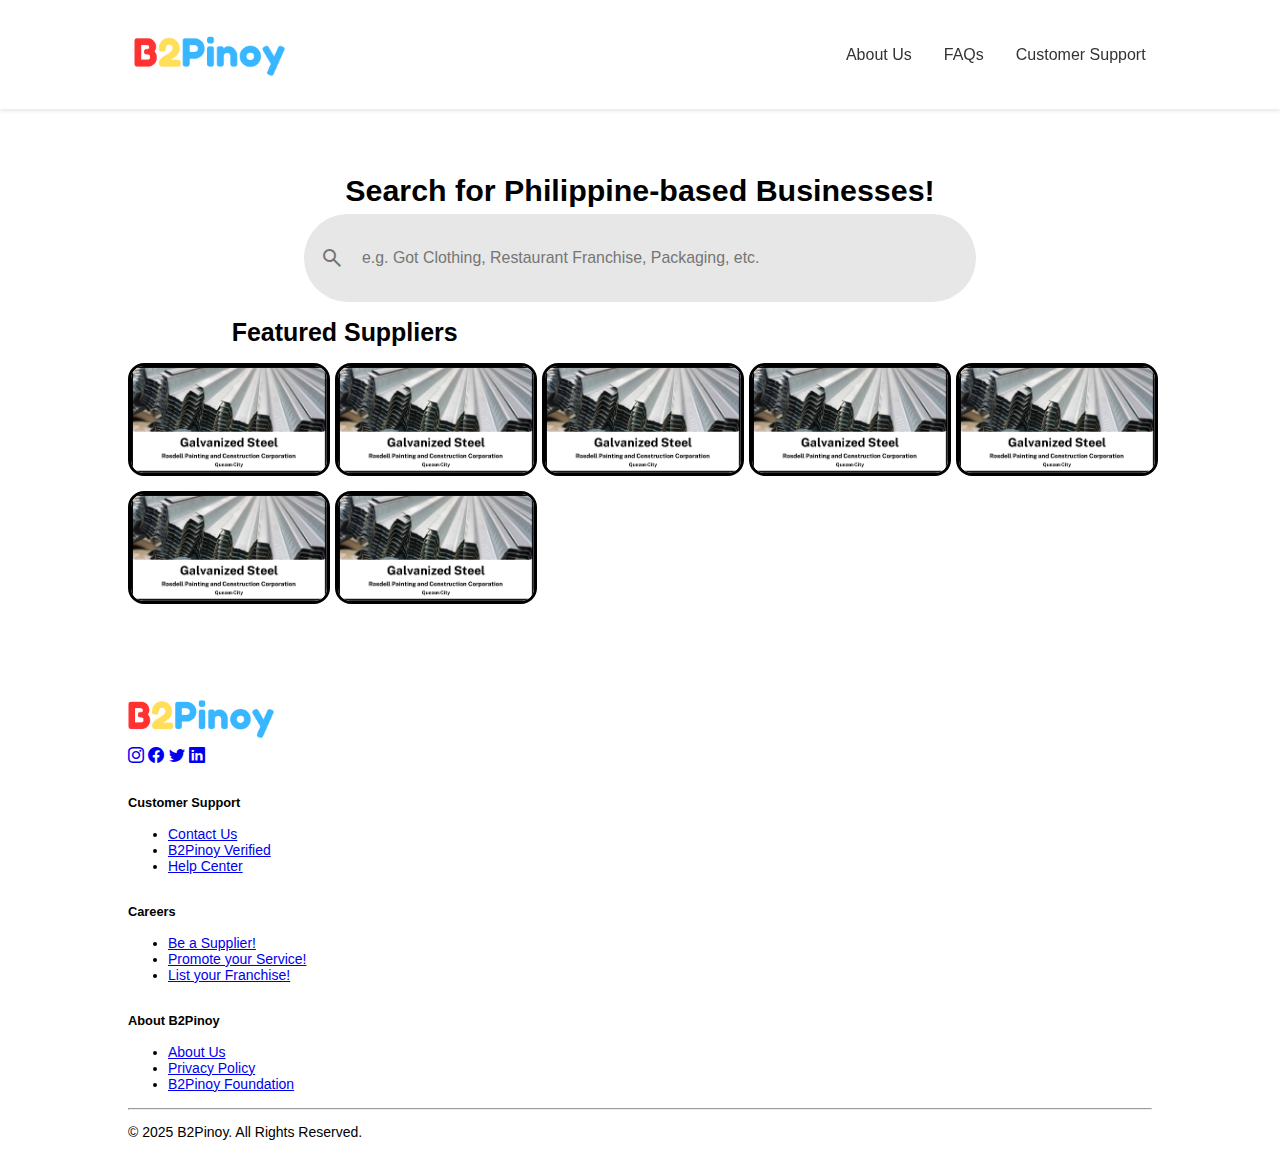
<file: index.html>
<!DOCTYPE html>
<html lang="en">
<head>
    <meta charset="UTF-8">
    <meta name="viewport" content="width=device-width, initial-scale=1.0">
    <link rel="stylesheet" href="https://fonts.googleapis.com/css2?family=Material+Symbols+Outlined:opsz,wght,FILL,GRAD@24,400,0,0&icon_names=search"/>
    <link href="https://cdn.jsdelivr.net/npm/bootstrap@5.3.6/dist/css/bootstrap.min.css" rel="stylesheet" integrity="sha384-4Q6Gf2aSP4eDXB8Miphtr37CMZZQ5oXLH2yaXMJ2w8e2ZtHTl7GptT4jmndRuHDT" crossorigin="anonymous">
    <link rel="stylesheet" href="https://cdn.jsdelivr.net/npm/bootstrap-icons@1.10.5/font/bootstrap-icons.css">
    <link rel="stylesheet" href="styles.css">
    <title>Test</title>
</head>

<body>

    <header class="sticky">
        <nav>
            <a href="index.html">
                <img src="pics/b2p.png" alt="Logo">
            </a>
            <div class="nav-spacer"></div>
            <div class="nav-links">
                <a href="#">About Us</a>
                <a href="#">FAQs</a>
                <a href="#">Customer Support</a>
            </div>
        </nav>
    </header>
    
    <main>

        <h1 style="text-align: center; margin-top: 2rem;"> Search for Philippine-based Businesses! </h1>

        <div class="search-container">
            <form id="search-form" action="results.html" method="get">
                <div class="search">
                <span class="search-icon material-symbols-outlined">search</span>
                <input class="search-input" type="search" name="search" placeholder="e.g. Got Clothing, Restaurant Franchise, Packaging, etc.">
                <ul id="suggestions-list"></ul>
                </div>
            </form>
        </div>

        <h2 style="margin: 1rem 0 1rem 10.125%;">Featured Suppliers</h2>

        <div class="grid-fsp">
            <a href="pdp.html"><img src="pics/gs.png" alt="Galvanized Steel"></a>
            <a href="pdp.html"><img src="pics/gs.png" alt="Galvanized Steel"></a>
            <a href="pdp.html"><img src="pics/gs.png" alt="Galvanized Steel"></a>
            <a href="pdp.html"><img src="pics/gs.png" alt="Galvanized Steel"></a>
            <a href="pdp.html"><img src="pics/gs.png" alt="Galvanized Steel"></a>
            <a href="pdp.html"><img src="pics/gs.png" alt="Galvanized Steel"></a>
            <a href="pdp.html"><img src="pics/gs.png" alt="Galvanized Steel"></a>
        </div>

    </main>

       <footer class="bg-white py-3 mt-5">
        <div class="container" style="max-width: 80%; margin: 0 auto;">
            <div class="row">
                <div class="col">
                    <a href="index.html">
                        <img src="pics/b2p.png" class="img-fluid" style="height: 55px;" alt="Logo">
                    </a>
                    <div>
                        <a href="#" class="text-decoration-none text-dark"><i class="bi bi-instagram fs-5 me-3"></i></a>
                        <a href="https://www.facebook.com/profile.php?id=61570464069710" class="text-decoration-none text-dark"><i class="bi bi-facebook fs-5 me-3"></i></a>
                        <a href="https://x.com/B2Pinoy" class="text-decoration-none text-dark"><i class="bi bi-twitter fs-5 me-3"></i></a>
                        <a href="#" class="text-decoration-none text-dark"><i class="bi bi-linkedin fs-5 me-3"></i></a>
                    </div>
                </div>
                <div class="col">
                    <h6 class="pt-3 fw-bold">Customer Support</h6>
                    <ul class="list-unstyled">
                        <li><a href="#" class="text-decoration-none text-dark">Contact Us</a></li>
                        <li><a href="#" class="text-decoration-none text-dark">B2Pinoy Verified</a></li>
                        <li><a href="#" class="text-decoration-none text-dark">Help Center</a></li>
                    </ul>
                </div>
                <div class="col">
                    <h6 class="pt-3 fw-bold">Careers</h6>
                    <ul class="list-unstyled">
                        <li><a href="#" class="text-decoration-none text-dark">Be a Supplier!</a></li>
                        <li><a href="#" class="text-decoration-none text-dark">Promote your Service!</a></li>
                        <li><a href="#" class="text-decoration-none text-dark">List your Franchise!</a></li>
                    </ul>
                </div>
                <div class="col">
                    <h6 class="pt-3 fw-bold">About B2Pinoy</h6>
                    <ul class="list-unstyled">
                        <li><a href="#" class="text-decoration-none text-dark">About Us</a></li>
                        <li><a href="#" class="text-decoration-none text-dark">Privacy Policy</a></li>
                        <li><a href="#" class="text-decoration-none text-dark">B2Pinoy Foundation</a></li>
                    </ul>
                </div>
                <hr>
                <div class="text-center">
                    <p>© 2025 B2Pinoy. All Rights Reserved.</p>
                </div>
            </div>
        </div>
    </footer>
</body>

</html>
</file>
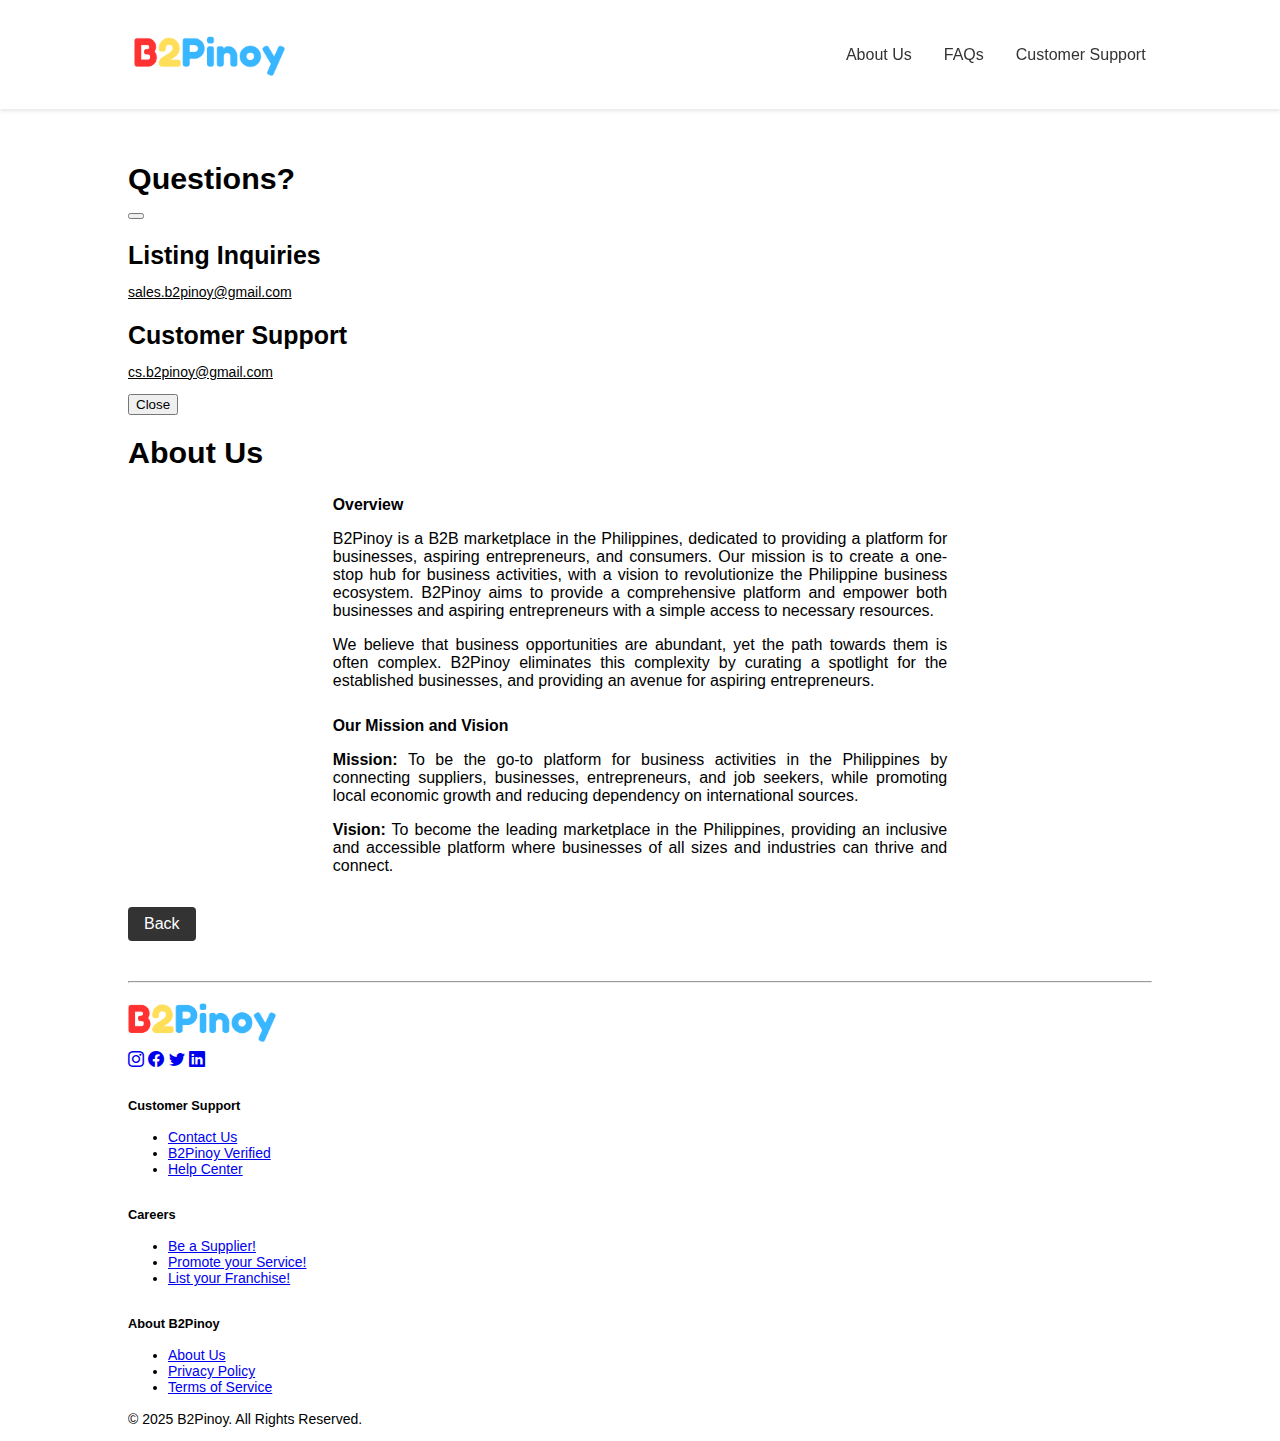
<file: about-us.html>
<!DOCTYPE html>
<html lang="en">
<head>
    <main-head></main-head>
    <script src="reuse.js"></script>
    <script src="search.js"></script>
    <script src="https://cdn.jsdelivr.net/npm/bootstrap@5.3.6/dist/js/bootstrap.bundle.min.js" crossorigin="anonymous"></script>
    <title>Privacy Policy</title>
</head>

<body>

    <main-header></main-header>
    
    <main>
        
        <cs-modal></cs-modal>

        <h1 class="text-center fw-bold mb-4">About Us</h1>
        <div class="misc-text" style="margin: 0 20%;">
            <h5 class="text-center fw-bold">Overview</h5>
            <p>B2Pinoy is a B2B marketplace in the Philippines, dedicated to providing a platform for businesses, aspiring entrepreneurs, and consumers. Our mission is to create a one-stop hub for business activities, with a vision to revolutionize the Philippine business ecosystem. B2Pinoy aims to provide a comprehensive platform and empower both businesses and aspiring entrepreneurs with a simple access to necessary resources.</p>
            <p>We believe that business opportunities are abundant, yet the path towards them is often complex. B2Pinoy eliminates this complexity by curating a spotlight for the established businesses, and providing an avenue for aspiring entrepreneurs.</p>
            
            <h5 class="text-center fw-bold mt-5">Our Mission and Vision</h5>
            <p><strong>Mission:</strong> To be the go-to platform for business activities in the Philippines by connecting suppliers, businesses, entrepreneurs, and job seekers, while promoting local economic growth and reducing dependency on international sources.</p>
            <p><strong>Vision:</strong> To become the leading marketplace in the Philippines, providing an inclusive and accessible platform where businesses of all sizes and industries can thrive and connect.</p>
        </div>

        <div class="d-flex justify-content-center">
            <button class="back-button" onclick="window.history.back()">Back</button>
        </div>
            
    </main>

    <b2p-footer></b2p-footer>

</body>

</html>
</file>
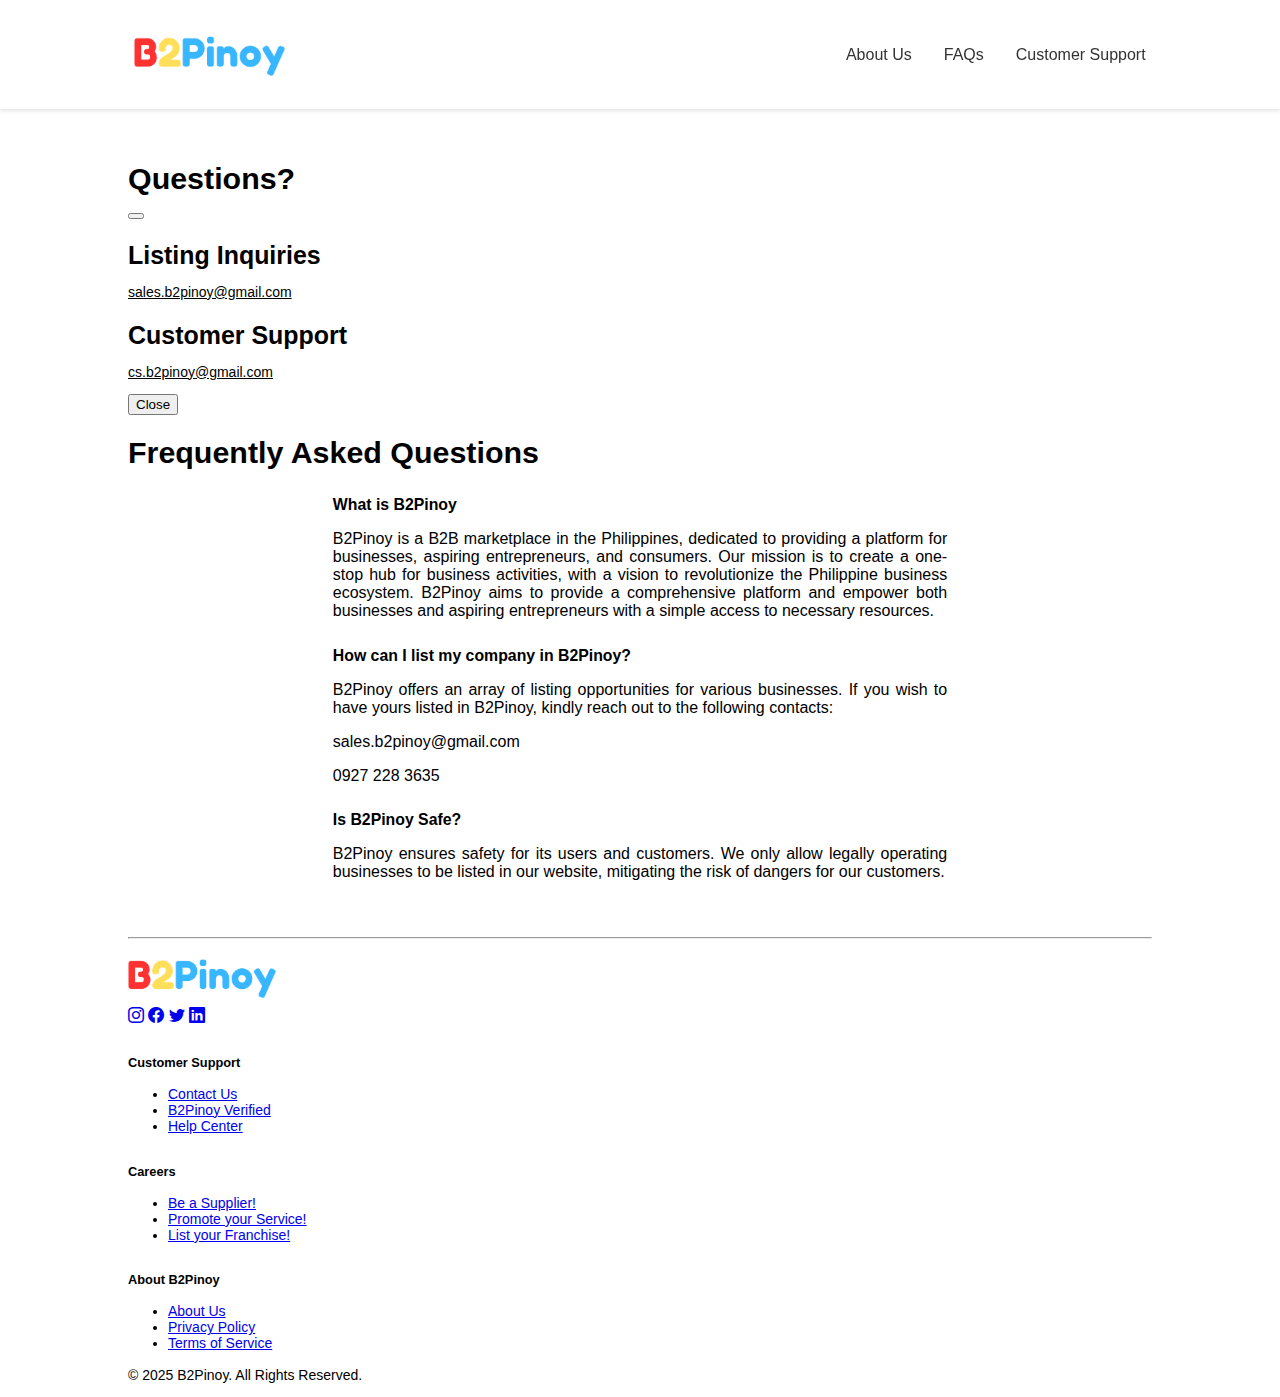
<file: faqs.html>
<!DOCTYPE html>
<html lang="en">
<head>
    <main-head></main-head>
    <script src="reuse.js"></script>
    <script src="search.js"></script>
    <script src="https://cdn.jsdelivr.net/npm/bootstrap@5.3.6/dist/js/bootstrap.bundle.min.js" crossorigin="anonymous"></script>
    <title>Privacy Policy</title>
</head>

<body>

    <main-header></main-header>
    
    <main>

        <cs-modal></cs-modal>

        <h1 class="text-center fw-bold mb-4">Frequently Asked Questions</h1>
        <div class="misc-text" style="margin: 0 20%;">
            <h5 class="text-center fw-bold">What is B2Pinoy</h5>
            <p>B2Pinoy is a B2B marketplace in the Philippines, dedicated to providing a platform for businesses, aspiring entrepreneurs, and consumers. Our mission is to create a one-stop hub for business activities, with a vision to revolutionize the Philippine business ecosystem. B2Pinoy aims to provide a comprehensive platform and empower both businesses and aspiring entrepreneurs with a simple access to necessary resources.</p>
            
            <h5 class="text-center fw-bold mt-5">How can I list my company in B2Pinoy?</h5>
            <p>B2Pinoy offers an array of listing opportunities for various businesses. If you wish to have yours listed in B2Pinoy, kindly reach out to the following contacts:</p>
            <p class="text-decoration-underline text-center">sales.b2pinoy@gmail.com</p>
            <p class="text-center">0927 228 3635</p>

            <h5 class="text-center fw-bold mt-5">Is B2Pinoy Safe?</h5>
            <p>B2Pinoy ensures safety for its users and customers. We only allow legally operating businesses to be listed in our website, mitigating the risk of dangers for our customers.</p>
        </div>
            
    </main>

    <b2p-footer></b2p-footer>

</body>

</html>
</file>
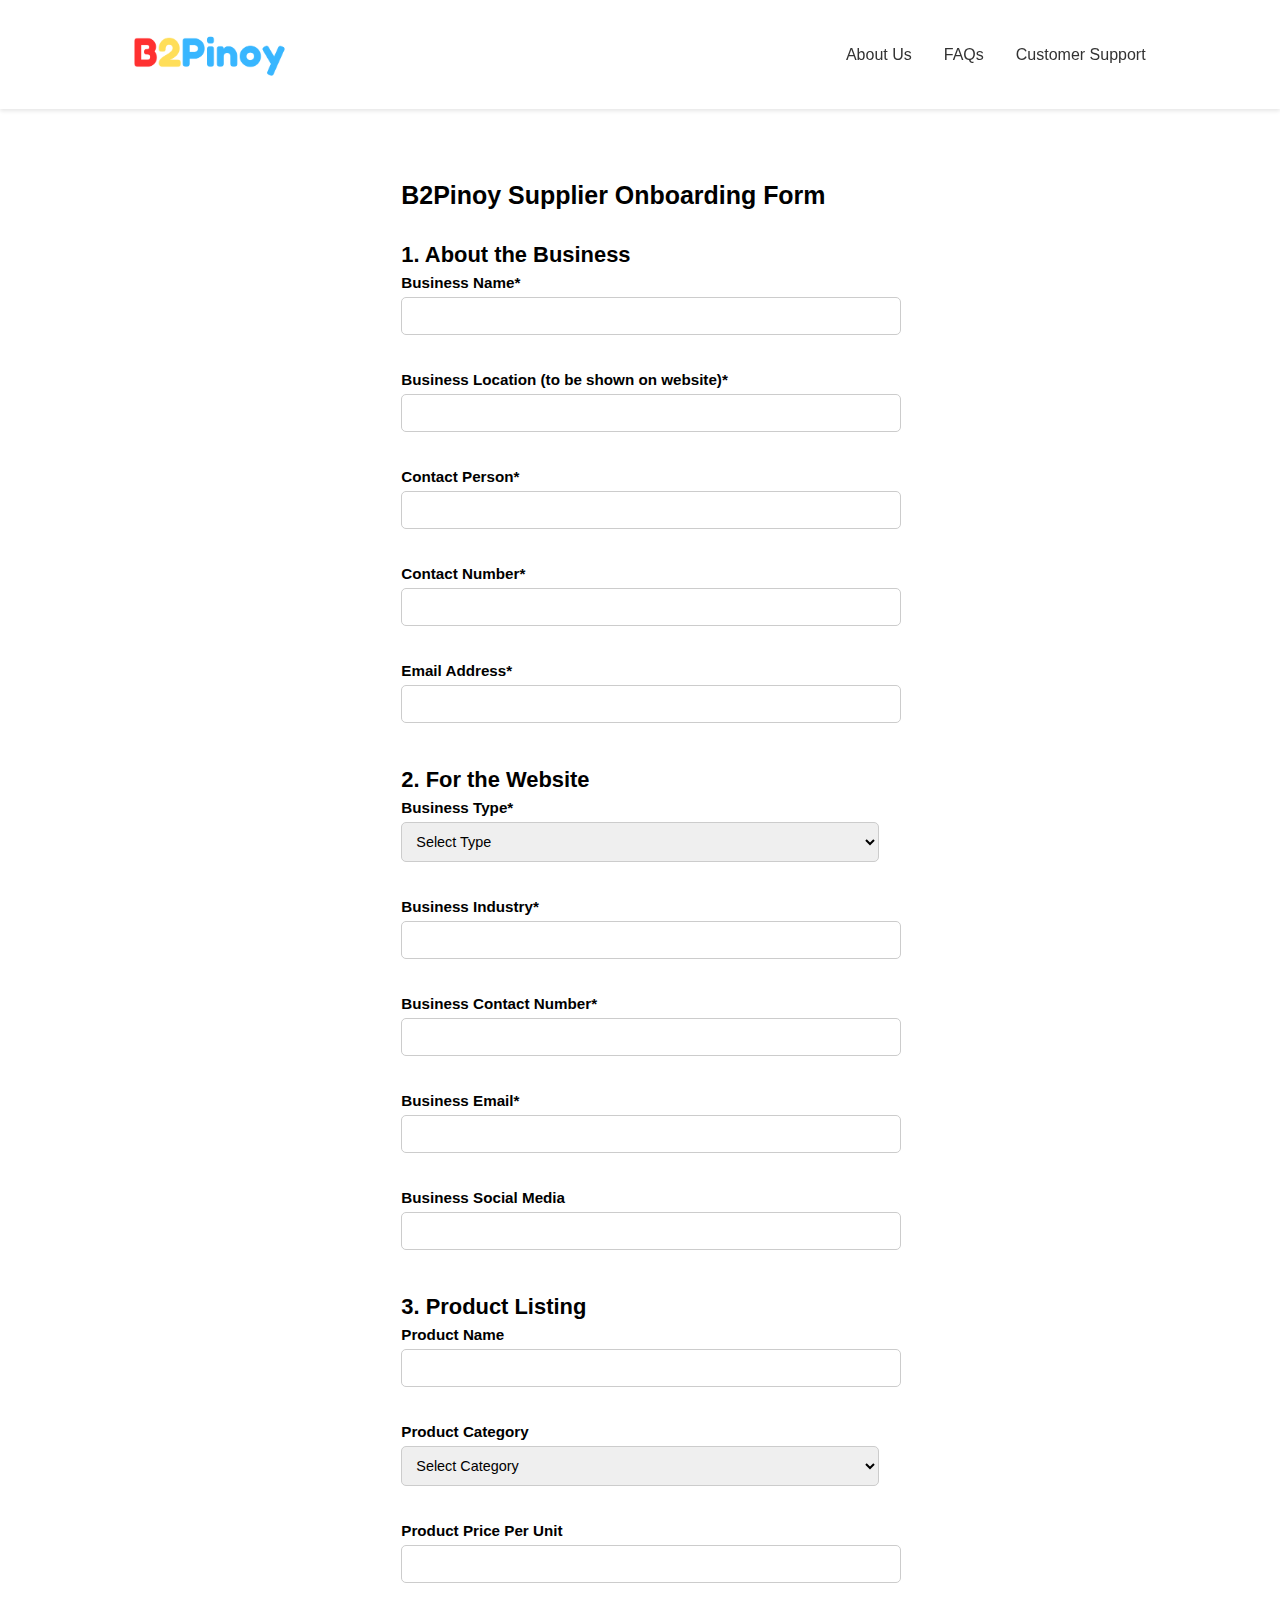
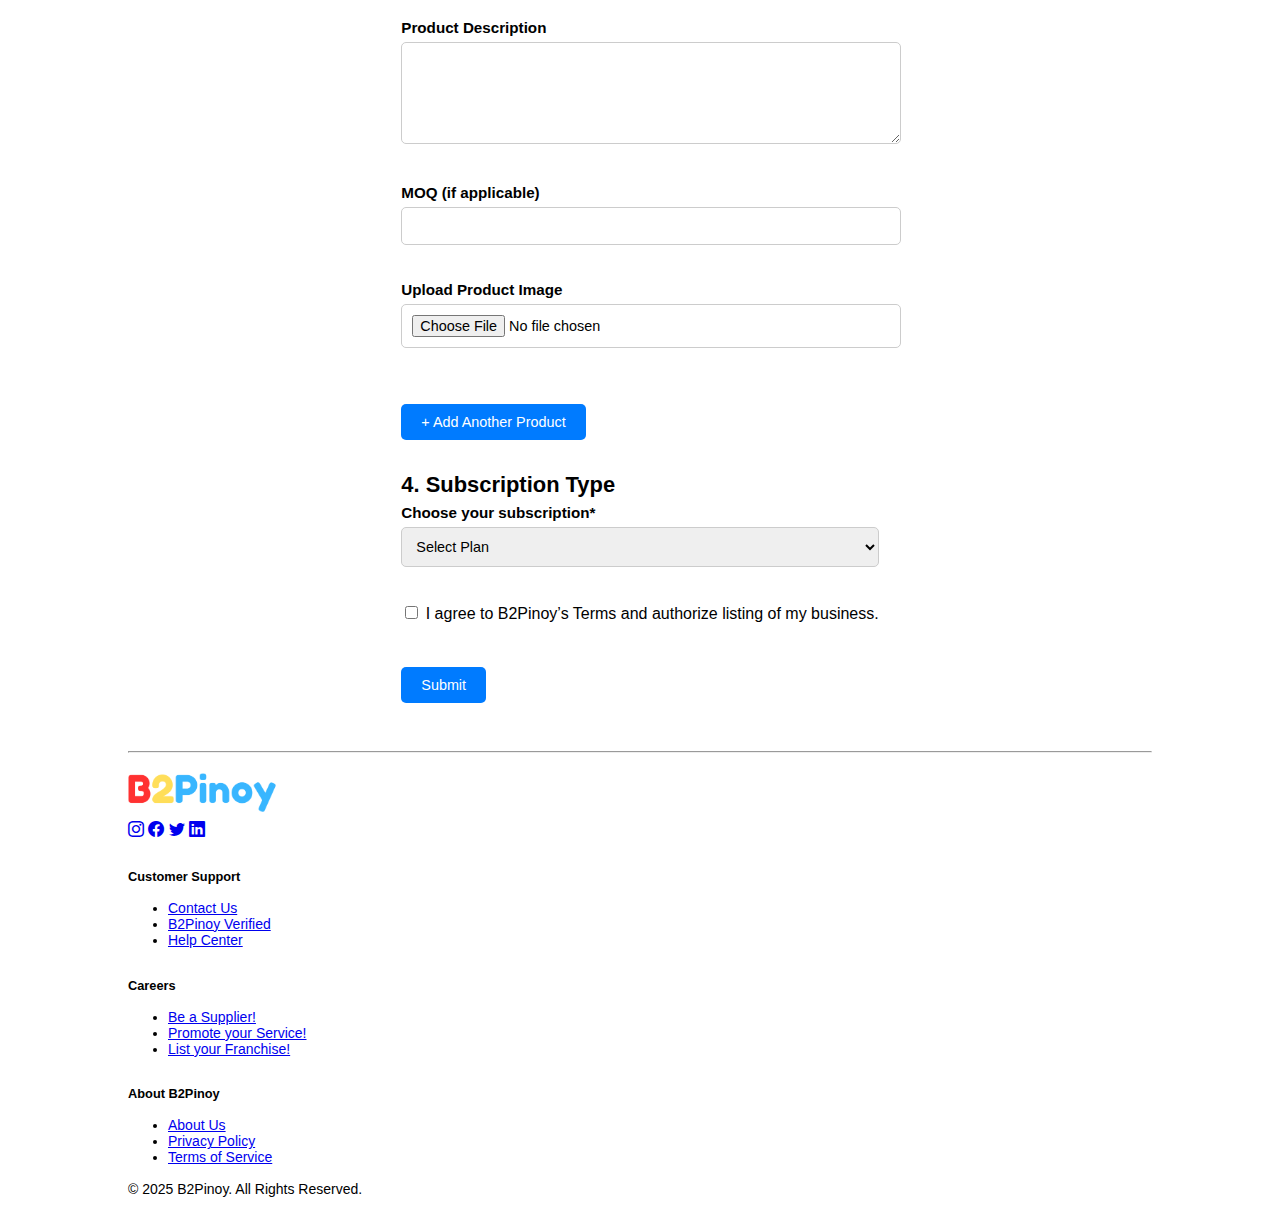
<file: forms.html>
<!DOCTYPE html>
<html lang="en">
<head>
  <meta charset="UTF-8">
  <title>B2Pinoy Supplier Onboarding Form</title>
  <style>
    body { font-family: Arial, sans-serif; margin: 40px; background: #f8f8f8; }
    form { background: white; padding: 40px; border-radius: 10px; max-width: 800px; margin: auto; }
    .form-group { margin-bottom: 24px; }
    .form-label { font-weight: bold; display: block; margin-bottom: 6px; font-size: 0.95em; }
    .form-input, .form-select, .form-textarea, .form-file {
      width: 100%; padding: 10px; border: 1px solid #ccc; border-radius: 5px; font-size: 0.9em;
    }
    .form-textarea { margin-bottom: 12px; min-height: 80px; }
    .form-file { margin-bottom: 12px; }
    .form-input, .form-select { margin-bottom: 12px; }
    button { margin-top: 20px; padding: 10px 20px; background: #007BFF; color: white; border: none; border-radius: 5px; cursor: pointer; font-size: 0.9em; }
    button:hover { background: #0056b3; }
    .hidden { display: none; }
    h2, h3 { margin-top: 32px; margin-bottom: 16px; }
  </style>
  <script>
    function toggleOtherInput(selectId, otherInputId) {
      const select = document.getElementById(selectId);
      const otherInput = document.getElementById(otherInputId);
      if (select.value === "Other") {
        otherInput.classList.remove("hidden");
      } else {
        otherInput.classList.add("hidden");
      }
    }

    function addProductSection() {
      const container = document.getElementById("product-listings");
      const index = container.children.length + 1;
      const div = document.createElement("div");
      div.classList.add("form-group");
      div.innerHTML = `
        <hr>
        <h3>Product #${index}</h3>
        <label class="form-label">Product Name</label>
        <input class="form-input" type="text" name="product_name_${index}" required>

        <label class="form-label">Product Category</label>
        <select class="form-select" name="product_category_${index}" id="product_category_${index}" onchange="toggleOtherInput('product_category_${index}', 'product_category_other_${index}')" required>
          <option value="">Select Category</option>
          <option value="Meat">Meat</option>
          <option value="Packaging">Packaging</option>
          <option value="Furniture">Furniture</option>
          <option value="Electronics">Electronics</option>
          <option value="Other">Other</option>
        </select>
        <input class="form-input hidden" type="text" name="product_category_other_${index}" id="product_category_other_${index}" placeholder="Please specify" />

        <label class="form-label">Product Price Per Unit</label>
        <input class="form-input" type="text" name="product_price_${index}" required>

        <label class="form-label">Product Description</label>
        <textarea class="form-textarea" name="product_description_${index}" required></textarea>

        <label class="form-label">MOQ (if applicable)</label>
        <input class="form-input" type="text" name="product_moq_${index}">

        <label class="form-label">Upload Product Image</label>
        <input class="form-file" type="file" name="product_image_${index}" accept="image/*">
      `;
      container.appendChild(div);
    }
  </script>
  <script src="reuse.js"></script>
  <script src="search.js"></script>
  <script src="https://cdn.jsdelivr.net/npm/bootstrap@5.3.6/dist/js/bootstrap.bundle.min.js" crossorigin="anonymous"></script>
  <main-head></main-head>
</head>
<body>
  <main-header></main-header>
  
  <form action="https://formspree.io/f/your-form-id" method="POST" enctype="multipart/form-data">
    <h2>B2Pinoy Supplier Onboarding Form</h2>

    <h3>1. About the Business</h3>
    <div class="form-group">
      <label class="form-label">Business Name*</label>
      <input class="form-input" type="text" name="business_name" required>
    </div>
    <div class="form-group">
      <label class="form-label">Business Location (to be shown on website)*</label>
      <input class="form-input" type="text" name="business_location" required>
    </div>
    <div class="form-group">
      <label class="form-label">Contact Person*</label>
      <input class="form-input" type="text" name="contact_person" required>
    </div>
    <div class="form-group">
      <label class="form-label">Contact Number*</label>
      <input class="form-input" type="text" name="contact_number" required>
    </div>
    <div class="form-group">
      <label class="form-label">Email Address*</label>
      <input class="form-input" type="email" name="email" required>
    </div>

    <h3>2. For the Website</h3>
    <div class="form-group">
      <label class="form-label">Business Type*</label>
      <select class="form-select" name="business_type" id="business_type" onchange="toggleOtherInput('business_type', 'business_type_other')" required>
        <option value="">Select Type</option>
        <option value="Manufacturer">Manufacturer</option>
        <option value="Wholesaler">Wholesaler</option>
        <option value="Distributor">Distributor</option>
        <option value="Retailer">Retailer</option>
        <option value="Other">Other</option>
      </select>
      <input class="form-input hidden" type="text" name="business_type_other" id="business_type_other" placeholder="Please specify" />
    </div>
    <div class="form-group">
      <label class="form-label">Business Industry*</label>
      <input class="form-input" type="text" name="business_industry" required>
    </div>
    <div class="form-group">
      <label class="form-label">Business Contact Number*</label>
      <input class="form-input" type="text" name="website_contact_number" required>
    </div>
    <div class="form-group">
      <label class="form-label">Business Email*</label>
      <input class="form-input" type="email" name="website_email" required>
    </div>
    <div class="form-group">
      <label class="form-label">Business Social Media</label>
      <input class="form-input" type="text" name="social_media">
    </div>

    <h3>3. Product Listing</h3>
    <div id="product-listings">
      <div class="form-group">
        <label class="form-label">Product Name</label>
        <input class="form-input" type="text" name="product_name_1" required>
      </div>
      <div class="form-group">
        <label class="form-label">Product Category</label>
        <select class="form-select" name="product_category_1" id="product_category_1" onchange="toggleOtherInput('product_category_1', 'product_category_other_1')" required>
          <option value="">Select Category</option>
          <option value="Meat">Meat</option>
          <option value="Packaging">Packaging</option>
          <option value="Furniture">Furniture</option>
          <option value="Electronics">Electronics</option>
          <option value="Other">Other</option>
        </select>
        <input class="form-input hidden" type="text" name="product_category_other_1" id="product_category_other_1" placeholder="Please specify" />
      </div>
      <div class="form-group">
        <label class="form-label">Product Price Per Unit</label>
        <input class="form-input" type="text" name="product_price_1" required>
      </div>
      <div class="form-group">
        <label class="form-label">Product Description</label>
        <textarea class="form-textarea" name="product_description_1" required></textarea>
      </div>
      <div class="form-group">
        <label class="form-label">MOQ (if applicable)</label>
        <input class="form-input" type="text" name="product_moq_1">
      </div>
      <div class="form-group">
        <label class="form-label">Upload Product Image</label>
        <input class="form-file" type="file" name="product_image_1" accept="image/*">
      </div>
    </div>

    <button type="button" onclick="addProductSection()">+ Add Another Product</button>

    <h3>4. Subscription Type</h3>
    <div class="form-group">
      <label class="form-label">Choose your subscription*</label>
      <select class="form-select" name="subscription_type" required>
        <option value="">Select Plan</option>
        <option value="Basic Listing">Basic Listing</option>
        <option value="Premium Listing">Premium Listing</option>
      </select>
    </div>

    <div class="form-group">
      <label>
        <input type="checkbox" name="consent" required>
        I agree to B2Pinoy’s Terms and authorize listing of my business.
      </label>
    </div>

    <button type="submit">Submit</button>
  </form>

  <b2p-footer></b2p-footer>
</body>
</html>
</file>
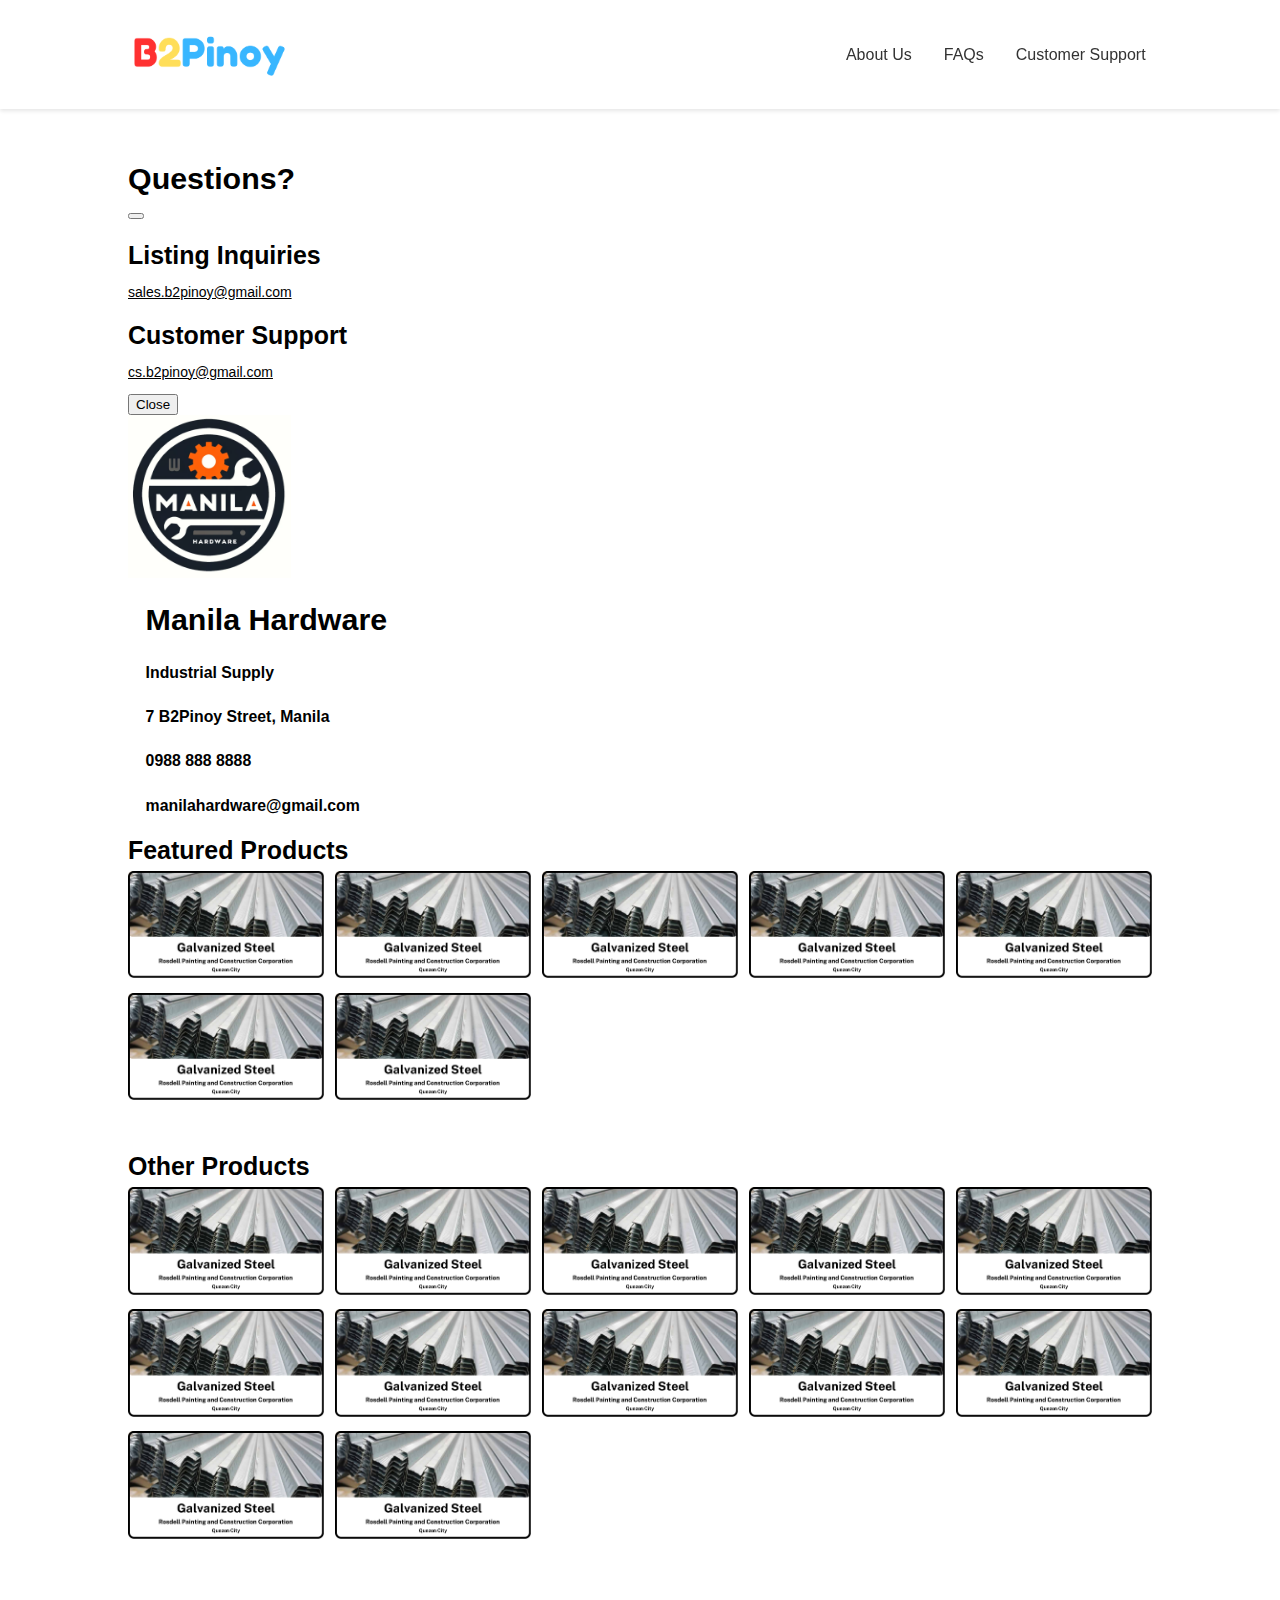
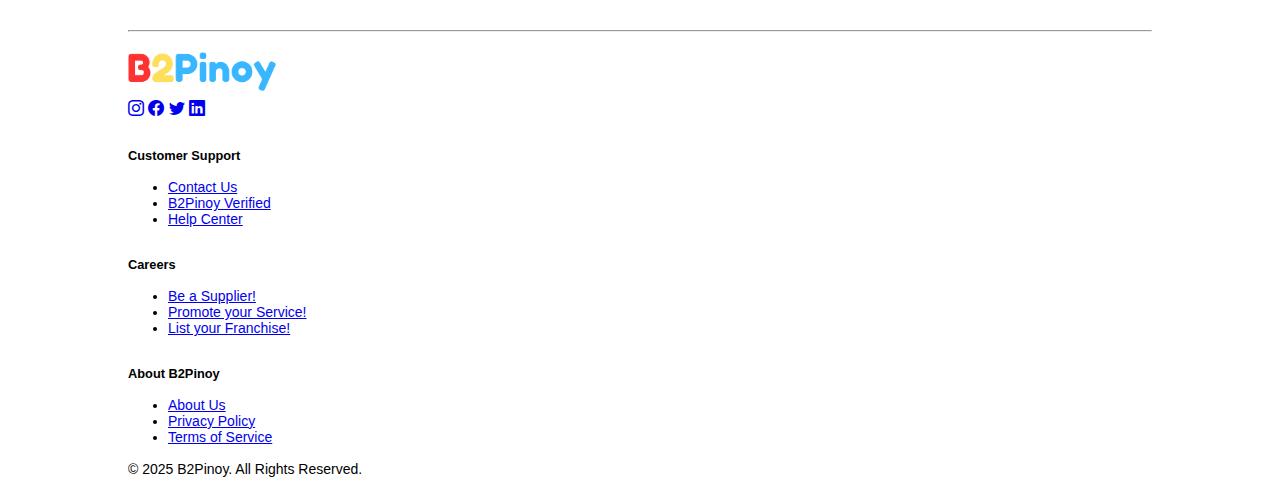
<file: manila-hardware.html>
<!DOCTYPE html>
<html lang="en">
<head>
    <main-head></main-head>
    <script src="reuse.js"></script>
    <script src="search.js"></script>
    <script src="https://cdn.jsdelivr.net/npm/bootstrap@5.3.6/dist/js/bootstrap.bundle.min.js" crossorigin="anonymous"></script>
    <title>Manila Hardware</title>
</head>

<body>

    <main-header></main-header>
    
    <main>

        <cs-modal></cs-modal>
        
        <div class="mh-wrapper d-flex">
        <div class="d-flex align-items-center">
            <img src="pics/mh-logo.png" class="sp-hp-pfp" alt="Manila Hardware">
            <div style="margin-left: clamp(0.5rem, 0.3rem + 1vw, 1.5rem);">
                <h1 class="fw-bold">Manila Hardware</h1>
                <h5>Industrial Supply</h5>
                <h5>7 B2Pinoy Street, Manila</h5>
                <h5>0988 888 8888</h5>
                <h5>manilahardware@gmail.com</h5>
            </div>
        </div>
        </div>

        
        <h2 class="fw-bold mt-5 ms-1">Featured Products</h2>
        <div class="grid-fsp no-border">
            <a href="pdp.html"><img src="pics/gs.png" alt="Galvanized Steel"></a>
            <a href="pdp.html"><img src="pics/gs.png" alt="Galvanized Steel"></a>
            <a href="pdp.html"><img src="pics/gs.png" alt="Galvanized Steel"></a>
            <a href="pdp.html"><img src="pics/gs.png" alt="Galvanized Steel"></a>
            <a href="pdp.html"><img src="pics/gs.png" alt="Galvanized Steel"></a>
            <a href="pdp.html"><img src="pics/gs.png" alt="Galvanized Steel"></a>
            <a href="pdp.html"><img src="pics/gs.png" alt="Galvanized Steel"></a>
        </div>

        <h2 class="fw-bold mt-5 ms-1">Other Products</h2>
        <div class="grid-fsp no-border">
            <a href="pdp.html"><img src="pics/gs.png" alt="Galvanized Steel"></a>
            <a href="pdp.html"><img src="pics/gs.png" alt="Galvanized Steel"></a>
            <a href="pdp.html"><img src="pics/gs.png" alt="Galvanized Steel"></a>
            <a href="pdp.html"><img src="pics/gs.png" alt="Galvanized Steel"></a>
            <a href="pdp.html"><img src="pics/gs.png" alt="Galvanized Steel"></a>
            <a href="pdp.html"><img src="pics/gs.png" alt="Galvanized Steel"></a>
            <a href="pdp.html"><img src="pics/gs.png" alt="Galvanized Steel"></a>
            <a href="pdp.html"><img src="pics/gs.png" alt="Galvanized Steel"></a>
            <a href="pdp.html"><img src="pics/gs.png" alt="Galvanized Steel"></a>
            <a href="pdp.html"><img src="pics/gs.png" alt="Galvanized Steel"></a>
            <a href="pdp.html"><img src="pics/gs.png" alt="Galvanized Steel"></a>
            <a href="pdp.html"><img src="pics/gs.png" alt="Galvanized Steel"></a>
        </div>
    </main>

    <b2p-footer></b2p-footer>
    
</body>

</html>
</file>
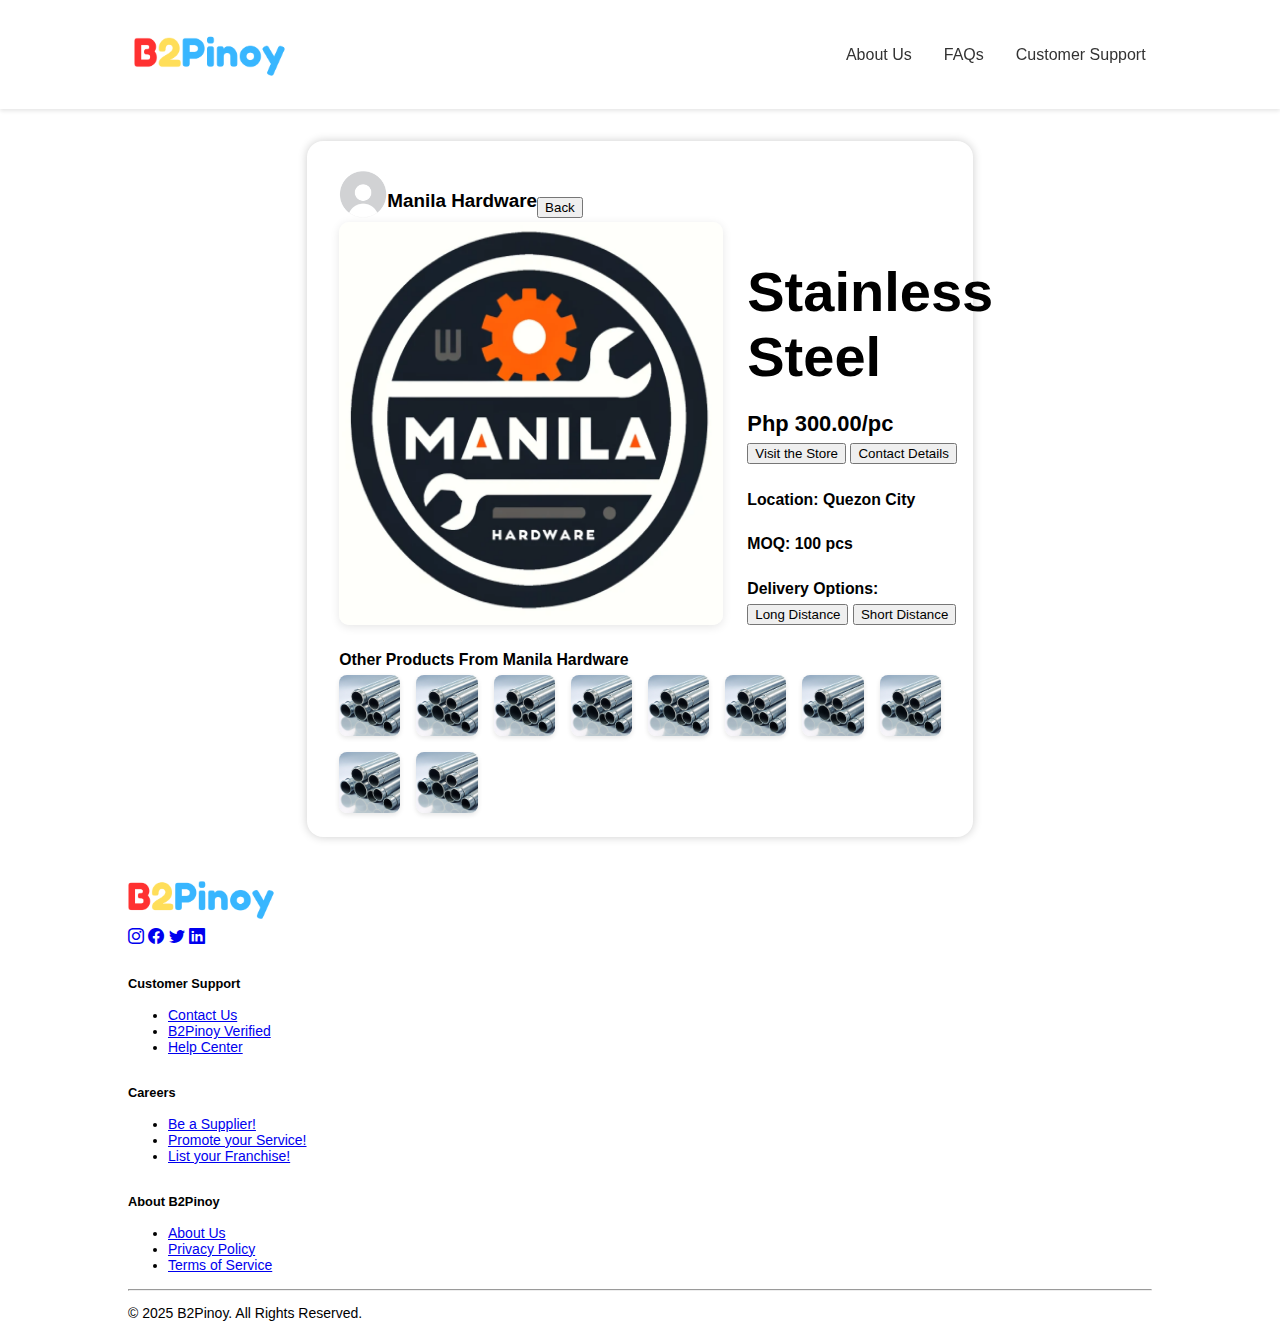
<file: pdp-2.html>
<!DOCTYPE html>
<html lang="en">
<head>
    <meta charset="UTF-8">
    <meta name="viewport" content="width=device-width, initial-scale=1.0">
    <link rel="stylesheet" href="https://fonts.googleapis.com/css2?family=Material+Symbols+Outlined:opsz,wght,FILL,GRAD@24,400,0,0&icon_names=search"/>
    <link href="https://cdn.jsdelivr.net/npm/bootstrap@5.3.6/dist/css/bootstrap.min.css" rel="stylesheet" integrity="sha384-4Q6Gf2aSP4eDXB8Miphtr37CMZZQ5oXLH2yaXMJ2w8e2ZtHTl7GptT4jmndRuHDT" crossorigin="anonymous">
    <link rel="stylesheet" href="https://cdn.jsdelivr.net/npm/bootstrap-icons@1.10.5/font/bootstrap-icons.css">
    <link rel="stylesheet" href="styles.css">
    <title>Product 2</title>
</head>

<body>

    <header>
        <nav>
            <a href="index.html">
                <img src="pics/b2p.png" alt="Logo">
            </a>
            <div class="nav-spacer"></div>
            <div class="nav-links">
                <a href="#">About Us</a>
                <a href="#">FAQs</a>
                <a href="#">Customer Support</a>
            </div>
        </nav>
    </header>

    <main>
        <div class="supplier">
            <div class="coomtainer">
                <div class="hori">
                    <img src="pics/pfp-blank.jpg" alt="pfp" class="supplier-pfp rounded-circle">
                    <h4 class="fw-bold ms-2">Manila Hardware</h4>
                    <button class="btn btn-primary ms-auto rounded-pill" type="button">Back</button>
                </div>
            
                <div class="coontainer">
                    <img src="pics/mh-logo.png" class="logo-v2 img-fluid" alt="Manila Hardware Logo">
                    
                    <!-- Text -->
                    <div class="right-sectionn-v2">
                        <h1 class="fw-bold m-0">Stainless Steel</h1>
                        <h3 class="m-0 p-0">Php 300.00/pc</h3>
                        <div class="d-flex">
                            <button class="btn btn-primary px-4 me-2 my-2 rounded-pill" type="button">Visit the Store</button>
                            <button class="btn btn-primary px-4 ms-2 my-2 rounded-pill" type="button">Contact Details</button>
                        </div>
                        <h5 class="fs-5 mb-0 mt-2">Location: Quezon City</h5>
                        <h5 class="fs-5 mb-4">MOQ: 100 pcs</h5>
                        <h5 class="fw-bold fs-5 pt-3 mb-0">Delivery Options:</h5>
                        <div class="d-flex">
                            <button class="btn btn-primary px-4 me-2 my-2 rounded-pill" type="button">Long Distance</button>
                            <button class="btn btn-primary px-4 ms-2 my-2 rounded-pill" type="button">Short Distance</button>
                        </div>
                    </div>
                </div>

                <!-- Bottom Section (Photos) -->
                <div class="horiz">
                    <h5 class="fw-bold">Other Products From Manila Hardware</h5>
                </div>
                <div class="images-section">
                    <img src="pics/steel.jpg" alt="steel" class="small-img">
                    <img src="pics/steel.jpg" alt="steel" class="small-img">
                    <img src="pics/steel.jpg" alt="steel" class="small-img">
                    <img src="pics/steel.jpg" alt="steel" class="small-img">
                    <img src="pics/steel.jpg" alt="steel" class="small-img">
                    <img src="pics/steel.jpg" alt="steel" class="small-img">
                    <img src="pics/steel.jpg" alt="steel" class="small-img">
                    <img src="pics/steel.jpg" alt="steel" class="small-img">
                    <img src="pics/steel.jpg" alt="steel" class="small-img">
                    <img src="pics/steel.jpg" alt="steel" class="small-img">
                </div>
            </div>
        </div>
    </main>

    <footer class="bg-white py-3 mt-5">
        <div class="container" style="max-width: 80%; margin: 0 auto;">
            <div class="row">
                <div class="col">
                    <a href="index.html">
                        <img src="pics/b2p.png" class="img-fluid" style="height: 55px;" alt="Logo">
                    </a>
                    <div>
                        <a href="#" class="text-decoration-none text-dark"><i class="bi bi-instagram fs-5 me-3"></i></a>
                        <a href="https://www.facebook.com/profile.php?id=61570464069710" class="text-decoration-none text-dark"><i class="bi bi-facebook fs-5 me-3"></i></a>
                        <a href="https://x.com/B2Pinoy" class="text-decoration-none text-dark"><i class="bi bi-twitter fs-5 me-3"></i></a>
                        <a href="#" class="text-decoration-none text-dark"><i class="bi bi-linkedin fs-5 me-3"></i></a>
                    </div>
                </div>
                <div class="col">
                    <h6 class="pt-3 fw-bold">Customer Support</h6>
                    <ul class="list-unstyled">
                        <li><a href="#" class="text-decoration-none text-dark">Contact Us</a></li>
                        <li><a href="#" class="text-decoration-none text-dark">B2Pinoy Verified</a></li>
                        <li><a href="#" class="text-decoration-none text-dark">Help Center</a></li>
                    </ul>
                </div>
                <div class="col">
                    <h6 class="pt-3 fw-bold">Careers</h6>
                    <ul class="list-unstyled">
                        <li><a href="#" class="text-decoration-none text-dark">Be a Supplier!</a></li>
                        <li><a href="#" class="text-decoration-none text-dark">Promote your Service!</a></li>
                        <li><a href="#" class="text-decoration-none text-dark">List your Franchise!</a></li>
                    </ul>
                </div>
                <div class="col">
                    <h6 class="pt-3 fw-bold">About B2Pinoy</h6>
                    <ul class="list-unstyled">
                        <li><a href="#" class="text-decoration-none text-dark">About Us</a></li>
                        <li><a href="privacy-policy.html" class="text-decoration-none text-dark">Privacy Policy</a></li>
                        <li><a href="terms-of-service.html" class="text-decoration-none text-dark">Terms of Service</a></li>
                    </ul>
                </div>
                <hr>
                <div class="text-center">
                    <p>© 2025 B2Pinoy. All Rights Reserved.</p>
                </div>
            </div>
        </div>
    </footer>
</body>

</html>
</file>
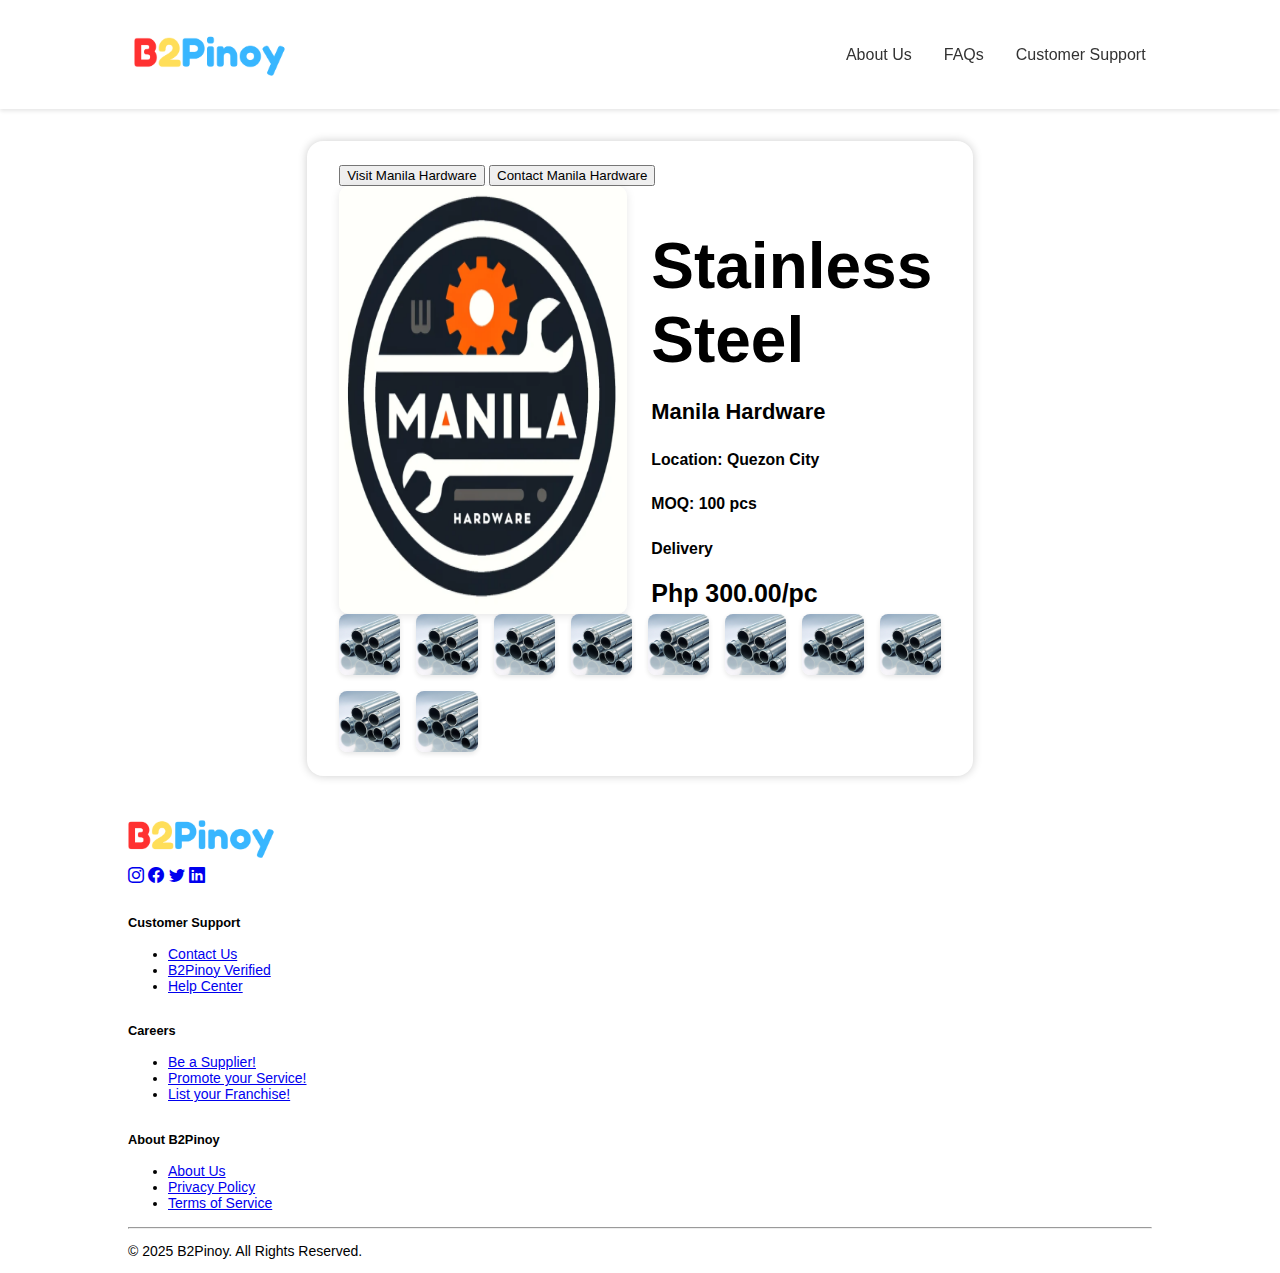
<file: pdp-v1.html>
<!DOCTYPE html>
<html lang="en">
<head>
    <meta charset="UTF-8">
    <meta name="viewport" content="width=device-width, initial-scale=1.0">
    <link rel="stylesheet" href="https://fonts.googleapis.com/css2?family=Material+Symbols+Outlined:opsz,wght,FILL,GRAD@24,400,0,0&icon_names=search"/>
    <link href="https://cdn.jsdelivr.net/npm/bootstrap@5.3.6/dist/css/bootstrap.min.css" rel="stylesheet" integrity="sha384-4Q6Gf2aSP4eDXB8Miphtr37CMZZQ5oXLH2yaXMJ2w8e2ZtHTl7GptT4jmndRuHDT" crossorigin="anonymous">
    <link rel="stylesheet" href="https://cdn.jsdelivr.net/npm/bootstrap-icons@1.10.5/font/bootstrap-icons.css">
    <link rel="stylesheet" href="styles.css">
    <title>Product</title>
</head>

<body>

    <header>
        <nav>
            <a href="index.html">
                <img src="pics/b2p.png" alt="Logo">
            </a>
            <div class="nav-spacer"></div>
            <div class="nav-links">
                <a href="#">About Us</a>
                <a href="#">FAQs</a>
                <a href="#">Customer Support</a>
            </div>
        </nav>
    </header>

    <main>
        <div class="supplier">
            <div class="coomtainer">
                <div class="d-flex">
                    <button class="btn btn-primary flex-grow-1 ms-3 me-1 my-3 rounded-pill" type="button">Visit Manila Hardware</button>
                    <button class="btn btn-primary flex-grow-1 ms-1 me-3 my-3 rounded-pill" type="button">Contact Manila Hardware</button>
                </div>


                <div class="coontainer">
                    <img src="pics/mh-logo.png" class="img-fluid logo" alt="Manila Hardware Logo">
                    
                    <!-- Text -->
                    <div class="right-sectionn">
                        <h1 class="fw-bold m-0">Stainless Steel</h1>
                        <h3 class="fs-4 mb-4">Manila Hardware</h3>
                        <h5 class="fs-5 mb-0 pt-0">Location: Quezon City</h5>
                        <h5 class="fs-5 mb-0">MOQ: 100 pcs</h5>
                        <h5 class="fs-5 mb-4">Delivery</h5>
                        <h2 class="fw-bold m-0 p-0">Php 300.00/pc</h2>

                    </div>
                </div>

                <!-- Bottom Section (Photos) -->
                <div class="images-section">
                    <img src="pics/steel.jpg" alt="steel" class="small-img">
                    <img src="pics/steel.jpg" alt="steel" class="small-img">
                    <img src="pics/steel.jpg" alt="steel" class="small-img">
                    <img src="pics/steel.jpg" alt="steel" class="small-img">
                    <img src="pics/steel.jpg" alt="steel" class="small-img">
                    <img src="pics/steel.jpg" alt="steel" class="small-img">
                    <img src="pics/steel.jpg" alt="steel" class="small-img">
                    <img src="pics/steel.jpg" alt="steel" class="small-img">
                    <img src="pics/steel.jpg" alt="steel" class="small-img">
                    <img src="pics/steel.jpg" alt="steel" class="small-img">
                </div>
            </div>
        </div>
    </main>

    <footer class="bg-white py-3 mt-5">
        <div class="container" style="max-width: 80%; margin: 0 auto;">
            <div class="row">
                <div class="col">
                    <a href="index.html">
                        <img src="pics/b2p.png" class="img-fluid" style="height: 55px;" alt="Logo">
                    </a>
                    <div>
                        <a href="#" class="text-decoration-none text-dark"><i class="bi bi-instagram fs-5 me-3"></i></a>
                        <a href="https://www.facebook.com/profile.php?id=61570464069710" class="text-decoration-none text-dark"><i class="bi bi-facebook fs-5 me-3"></i></a>
                        <a href="https://x.com/B2Pinoy" class="text-decoration-none text-dark"><i class="bi bi-twitter fs-5 me-3"></i></a>
                        <a href="#" class="text-decoration-none text-dark"><i class="bi bi-linkedin fs-5 me-3"></i></a>
                    </div>
                </div>
                <div class="col">
                    <h6 class="pt-3 fw-bold">Customer Support</h6>
                    <ul class="list-unstyled">
                        <li><a href="#" class="text-decoration-none text-dark">Contact Us</a></li>
                        <li><a href="#" class="text-decoration-none text-dark">B2Pinoy Verified</a></li>
                        <li><a href="#" class="text-decoration-none text-dark">Help Center</a></li>
                    </ul>
                </div>
                <div class="col">
                    <h6 class="pt-3 fw-bold">Careers</h6>
                    <ul class="list-unstyled">
                        <li><a href="#" class="text-decoration-none text-dark">Be a Supplier!</a></li>
                        <li><a href="#" class="text-decoration-none text-dark">Promote your Service!</a></li>
                        <li><a href="#" class="text-decoration-none text-dark">List your Franchise!</a></li>
                    </ul>
                </div>
                <div class="col">
                    <h6 class="pt-3 fw-bold">About B2Pinoy</h6>
                    <ul class="list-unstyled">
                        <li><a href="#" class="text-decoration-none text-dark">About Us</a></li>
                        <li><a href="privacy-policy.html" class="text-decoration-none text-dark">Privacy Policy</a></li>
                        <li><a href="terms-of-service.html" class="text-decoration-none text-dark">Terms of Service</a></li>
                    </ul>
                </div>
                <hr>
                <div class="text-center">
                    <p>© 2025 B2Pinoy. All Rights Reserved.</p>
                </div>
            </div>
        </div>
    </footer>
</body>

</html>
</file>
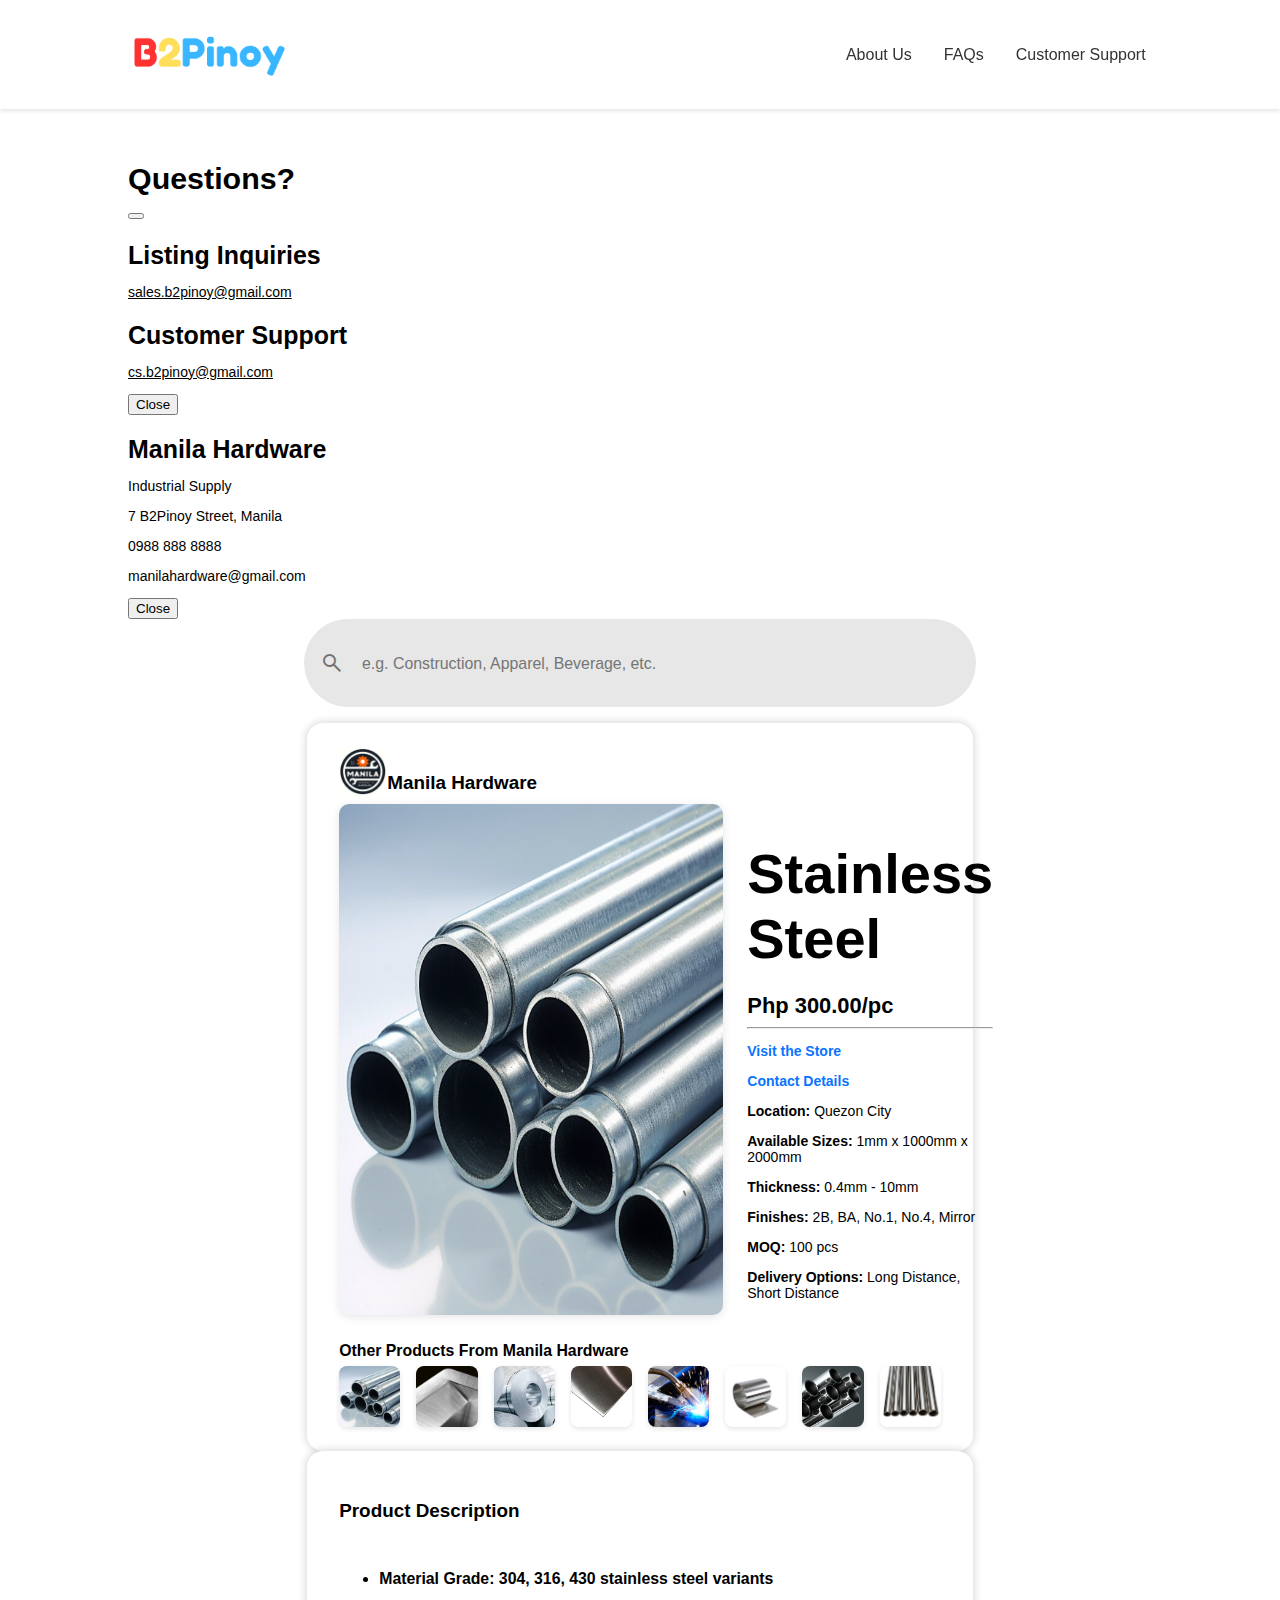
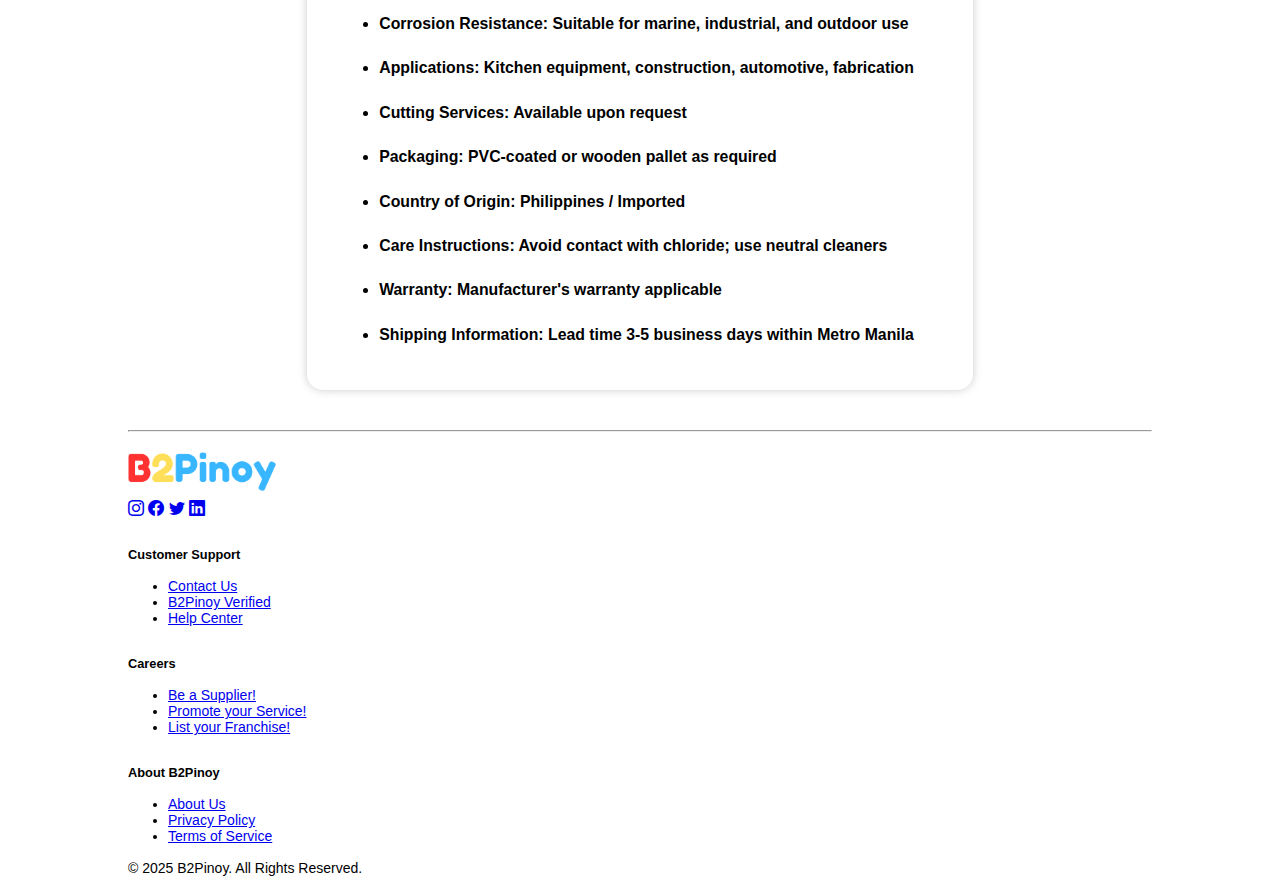
<file: pdp.html>
<!DOCTYPE html>
<html lang="en">
<head>
    <main-head></main-head>
    <script src="reuse.js"></script>
    <script src="search.js"></script>
    <script src="https://cdn.jsdelivr.net/npm/bootstrap@5.3.6/dist/js/bootstrap.bundle.min.js" crossorigin="anonymous"></script>
    <script src="pics.js"></script>
    <title>Stainless Steel</title>
</head>

<body>

    <main-header></main-header>

    <main>

        <cs-modal></cs-modal>

        <!-- Manila Hardware Modal -->
        <div class="modal fade" id="contactDetails" tabindex="-1" aria-labelledby="exampleModalLabel" aria-hidden="true">
            <div class="modal-dialog modal-dialog-centered responsive-modal">
                <div class="modal-content">
                    <div class="modal-header justify-content-center position-relative">
                        <h2 class="modal-title fw-bold" id="exampleModalLabel">Manila Hardware</h2>
                    </div>
                <div class="modal-body text-center">
                    <p class="mb-2">Industrial Supply</p>
                    <p class="mb-2">7 B2Pinoy Street, Manila</p>
                    <p class="mb-2">0988 888 8888</p>
                    <p>manilahardware@gmail.com</p>
                </div>
                <div class="modal-footer">
                    <button type="button" class="btn btn-secondary responsive-close-btn" data-bs-dismiss="modal">Close</button>
                </div>
                </div>
            </div>
        </div>

        <!-- Search Bar -->
        <div class="search-container" style="margin-bottom: 1.5%;">
            <form id="search-form" action="results.html" method="get">
                <div class="search">
                    <span class="search-icon material-symbols-outlined">search</span>
                    <input class="search-input" type="search" name="search" placeholder="e.g. Construction, Apparel, Beverage, etc.">
                    <ul id="suggestions-list"></ul>
                </div>
            </form>
        </div>

        <div class="supplier">
            <div class="coomtainer">
                <div class="hori mb-3">
                    <a href="manila-hardware.html"><img src="pics/mh-logo.png" alt="pfp "class="supplier-pfp rounded-circle"></a>
                    <a href="manila-hardware.html"><h4 class="ms-2">Manila Hardware</h4></a>
                </div>
            
                <div class="coontainer">
                    <!-- Main Image -->
                    <img src="pics/mh-pdp/tubes.jpg" class="logo-v2 mb-3" alt="Manila Hardware Logo">

                    <!-- Text -->
                    <div class="right-sectionn-v2">
                        <h1 class="fw-bold m-0">Stainless Steel</h1>
                        <h3 class="m-0 p-0">Php 300.00/pc</h3>

                        <hr>

                        <div class="d-flex">
                            <p><a href="manila-hardware.html" class="me-4">Visit the Store</a></p>
                            <p><a href="#" data-bs-toggle="modal" data-bs-target="#contactDetails">Contact Details</a></p>
                        </div>
                        <p><b>Location:</b> Quezon City</p>
                        <p style="margin-top: clamp(0.5rem, 0.4rem + 0.5vw, 1rem);"><b>Available Sizes:</b> 1mm x 1000mm x 2000mm</p>
                        <p style="margin-top: clamp(0.5rem, 0.4rem + 0.5vw, 1rem);"><b>Thickness:</b> 0.4mm - 10mm</p>
                        <p style="margin-top: clamp(0.5rem, 0.4rem + 0.5vw, 1rem);"><b>Finishes:</b> 2B, BA, No.1, No.4, Mirror</p>
                        <p style="margin-top: clamp(0.5rem, 0.4rem + 0.5vw, 1rem);"><b>MOQ:</b> 100 pcs</p>
                        <p style="margin-top: clamp(0.5rem, 0.4rem + 0.5vw, 1rem);"><b>Delivery Options:</b> Long Distance, Short Distance</p>
                    </div>
                </div>

                <!-- Bottom Section (Photos) -->
                <div class="horiz">
                    <h5 class="fw-bold">Other Products From Manila Hardware</h5>
                </div>

                <div class="images-section">
                    <img src="pics/mh-pdp/tubes.jpg" alt="steel" class="small-img img-fluid">
                    <img src="pics/mh-pdp/closeup.jpg" alt="steel" class="small-img">
                    <img src="pics/mh-pdp/coiled.jpg" alt="steel" class="small-img">
                    <img src="pics/mh-pdp/sheet.jpg" alt="steel" class="small-img">
                    <img src="pics/mh-pdp/welding.png" alt="steel" class="small-img">
                    <img src="pics/mh-pdp/tape.jpg" alt="steel" class="small-img">
                    <img src="pics/mh-pdp/idk.jpg" alt="steel" class="small-img">
                    <img src="pics/mh-pdp/line.jpg" alt="steel" class="small-img">
                </div>
            </div>

            <div class="coomtainer mt-5">
                    <h4 class="fw-bold">Product Description</h4>
                    <ul>
                        <li><h5 class="fs-6 mt-2">Material Grade: 304, 316, 430 stainless steel variants</h5></li>
                        <li><h5 class="fs-6 mt-2">Corrosion Resistance: Suitable for marine, industrial, and outdoor use</h5></li>
                        <li><h5 class="fs-6 mt-2">Applications: Kitchen equipment, construction, automotive, fabrication</h5></li>
                        <li><h5 class="fs-6 mt-2">Cutting Services: Available upon request</h5></li>
                        <li><h5 class="fs-6 mt-2">Packaging: PVC-coated or wooden pallet as required</h5></li>
                        <li><h5 class="fs-6 mt-2">Country of Origin: Philippines / Imported</h5></li>
                        <li><h5 class="fs-6 mt-2">Care Instructions: Avoid contact with chloride; use neutral cleaners</h5></li>
                        <li><h5 class="fs-6 mt-2">Warranty: Manufacturer's warranty applicable</h5></li>
                        <li><h5 class="fs-6 mt-2">Shipping Information: Lead time 3-5 business days within Metro Manila</h5></li>
                    </ul>
            </div>              
    </main>

    <b2p-footer></b2p-footer>

</body>

</html>
</file>
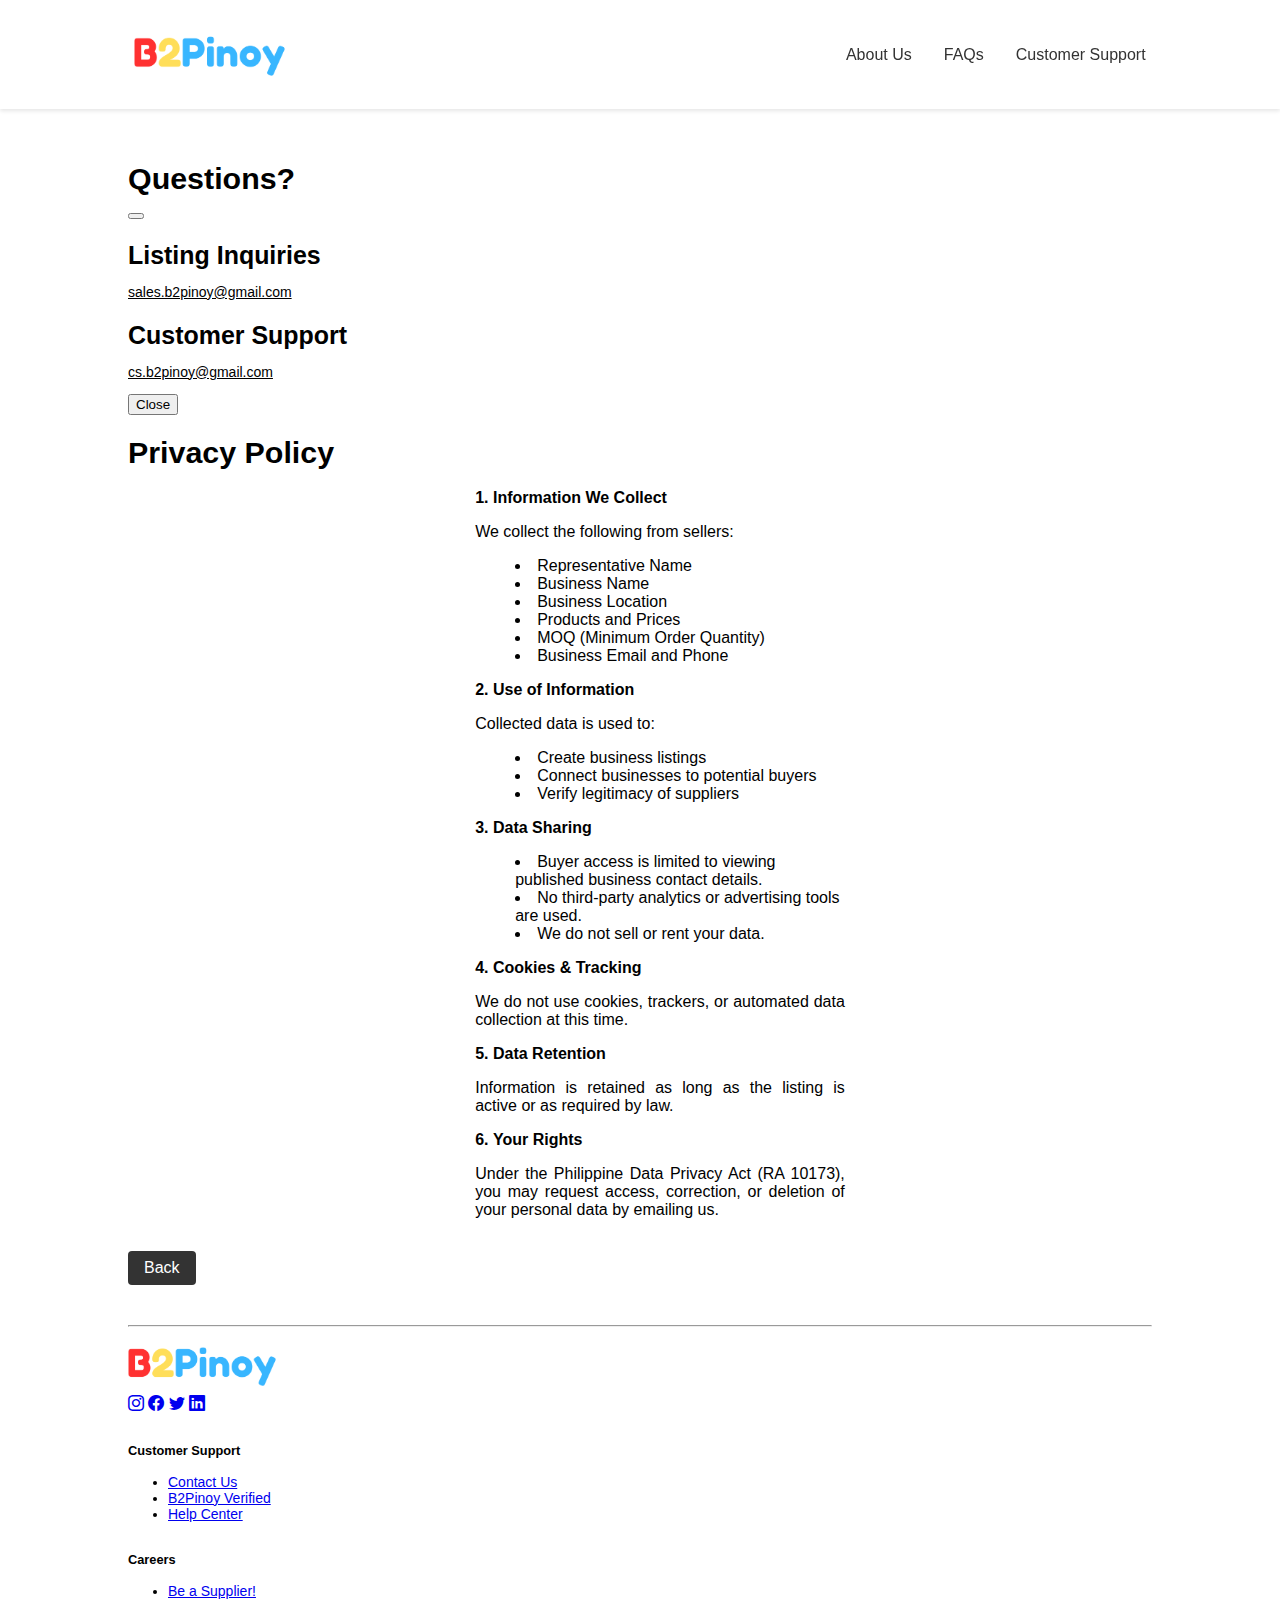
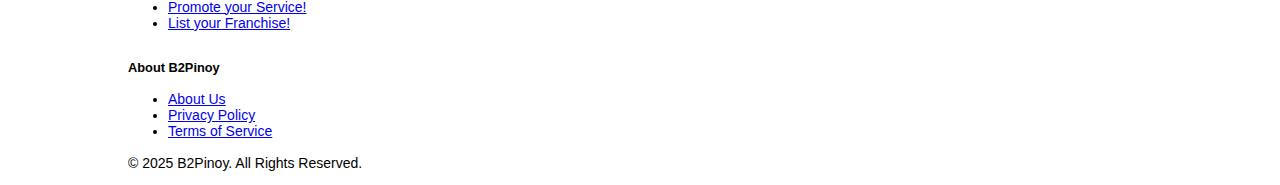
<file: privacy-policy.html>
<!DOCTYPE html>
<html lang="en">
<head>
    <main-head></main-head>
    <script src="reuse.js"></script>
    <script src="search.js"></script>
    <script src="https://cdn.jsdelivr.net/npm/bootstrap@5.3.6/dist/js/bootstrap.bundle.min.js" crossorigin="anonymous"></script>
    <title>Privacy Policy</title>
</head>

<body>

    <main-header></main-header>
    
    <main>

        <cs-modal></cs-modal>

        <h1 class="text-center fw-bold" style="margin-bottom: clamp(0.75rem, 0.6rem + 0.75vw, 1.5rem);">Privacy Policy</h1>
        <div class="misc-text" style="max-width: 60ch;">
            <ol>
                <li class="fw-bold">Information We Collect</li>
                <p>We collect the following from sellers:</p>
                <ul>
                    <li>Representative Name</li>
                    <li>Business Name</li>
                    <li>Business Location</li>
                    <li>Products and Prices</li>
                    <li>MOQ (Minimum Order Quantity)</li>
                    <li>Business Email and Phone</li>
                </ul>

                <li class="fw-bold">Use of Information</li>
                <p>Collected data is used to:</p>
                <ul>
                    <li>Create business listings</li>
                    <li>Connect businesses to potential buyers</li>
                    <li>Verify legitimacy of suppliers</li>
                </ul>

                <li class="fw-bold">Data Sharing</li>
                <ul>
                    <li>Buyer access is limited to viewing published business contact details.</li>
                    <li>No third-party analytics or advertising tools are used.</li>
                    <li>We do not sell or rent your data.</li>
                </ul>

                <li class="fw-bold">Cookies & Tracking</li>
                <p>We do not use cookies, trackers, or automated data collection at this time.</p>

                <li class="fw-bold">Data Retention</li>
                <p>Information is retained as long as the listing is active or as required by law.</p>

                <li class="fw-bold">Your Rights</li>
                <p>Under the Philippine Data Privacy Act (RA 10173), you may request access, correction, or deletion of your personal data by emailing us.</p>
            </ol>
        </div>

        <div class="d-flex justify-content-center">
            <button class="back-button responsive-close-btn" onclick="window.history.back()">Back</button>
        </div>
        
    </main>

    <b2p-footer></b2p-footer>

</body>

</html>
</file>
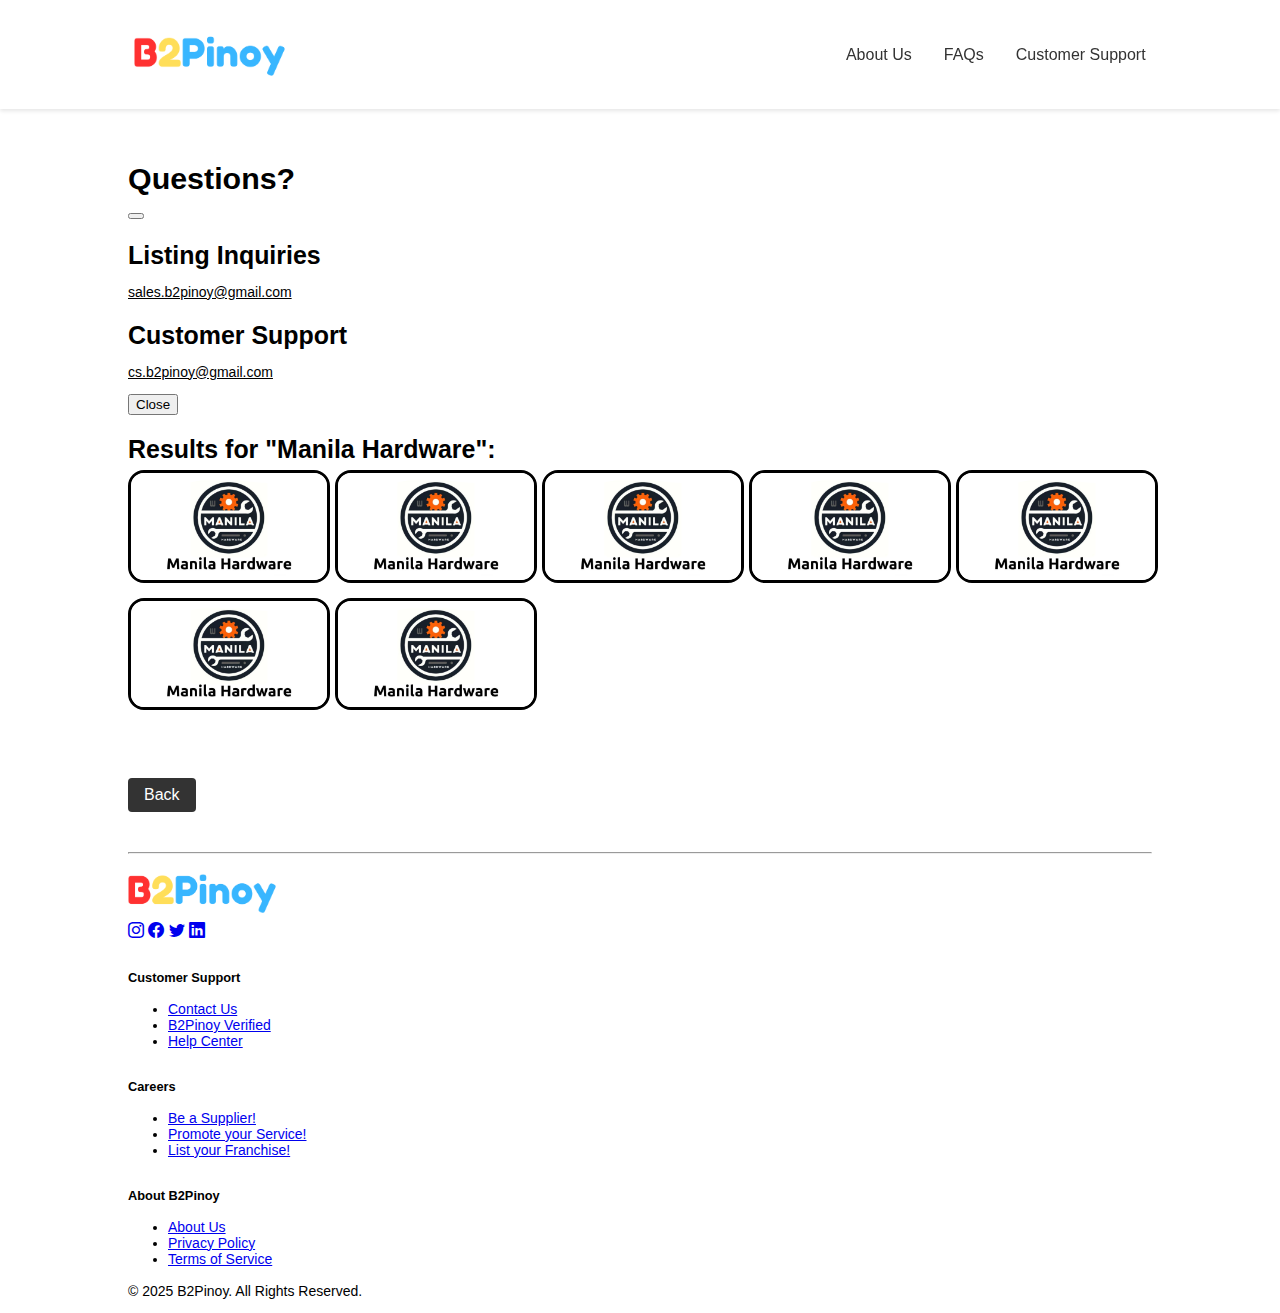
<file: results-mh.html>
<!DOCTYPE html>
<html lang="en">
<head>
    <main-head></main-head>
    <script src="reuse.js"></script>
    <script src="search.js"></script>
    <script src="https://cdn.jsdelivr.net/npm/bootstrap@5.3.6/dist/js/bootstrap.bundle.min.js" crossorigin="anonymous"></script>
    <title>B2Pinoy</title>
</head>

<body>

    <main-header></main-header>
    
    <main>

        <cs-modal></cs-modal>

        <h2 class="ms-1 mt-4 fw-bold">Results for "Manila Hardware":</h2>

        <div class="grid-fsp">
            <a href="manila-hardware.html"><img src="pics/mh-supplier.png" alt="Galvanized Steel"></a>
            <a href="manila-hardware.html"><img src="pics/mh-supplier.png" alt="Galvanized Steel"></a>
            <a href="manila-hardware.html"><img src="pics/mh-supplier.png" alt="Galvanized Steel"></a>
            <a href="manila-hardware.html"><img src="pics/mh-supplier.png" alt="Galvanized Steel"></a>
            <a href="manila-hardware.html"><img src="pics/mh-supplier.png" alt="Galvanized Steel"></a>
            <a href="manila-hardware.html"><img src="pics/mh-supplier.png" alt="Galvanized Steel"></a>
            <a href="manila-hardware.html"><img src="pics/mh-supplier.png" alt="Galvanized Steel"></a>
        </div>

        <div class="d-flex justify-content-center">
            <button class="back-button responsive-close-btn" onclick="window.history.back()">Back</button>
        </div>

    </main>

    <b2p-footer></b2p-footer>
    
</body>

</html>
</file>
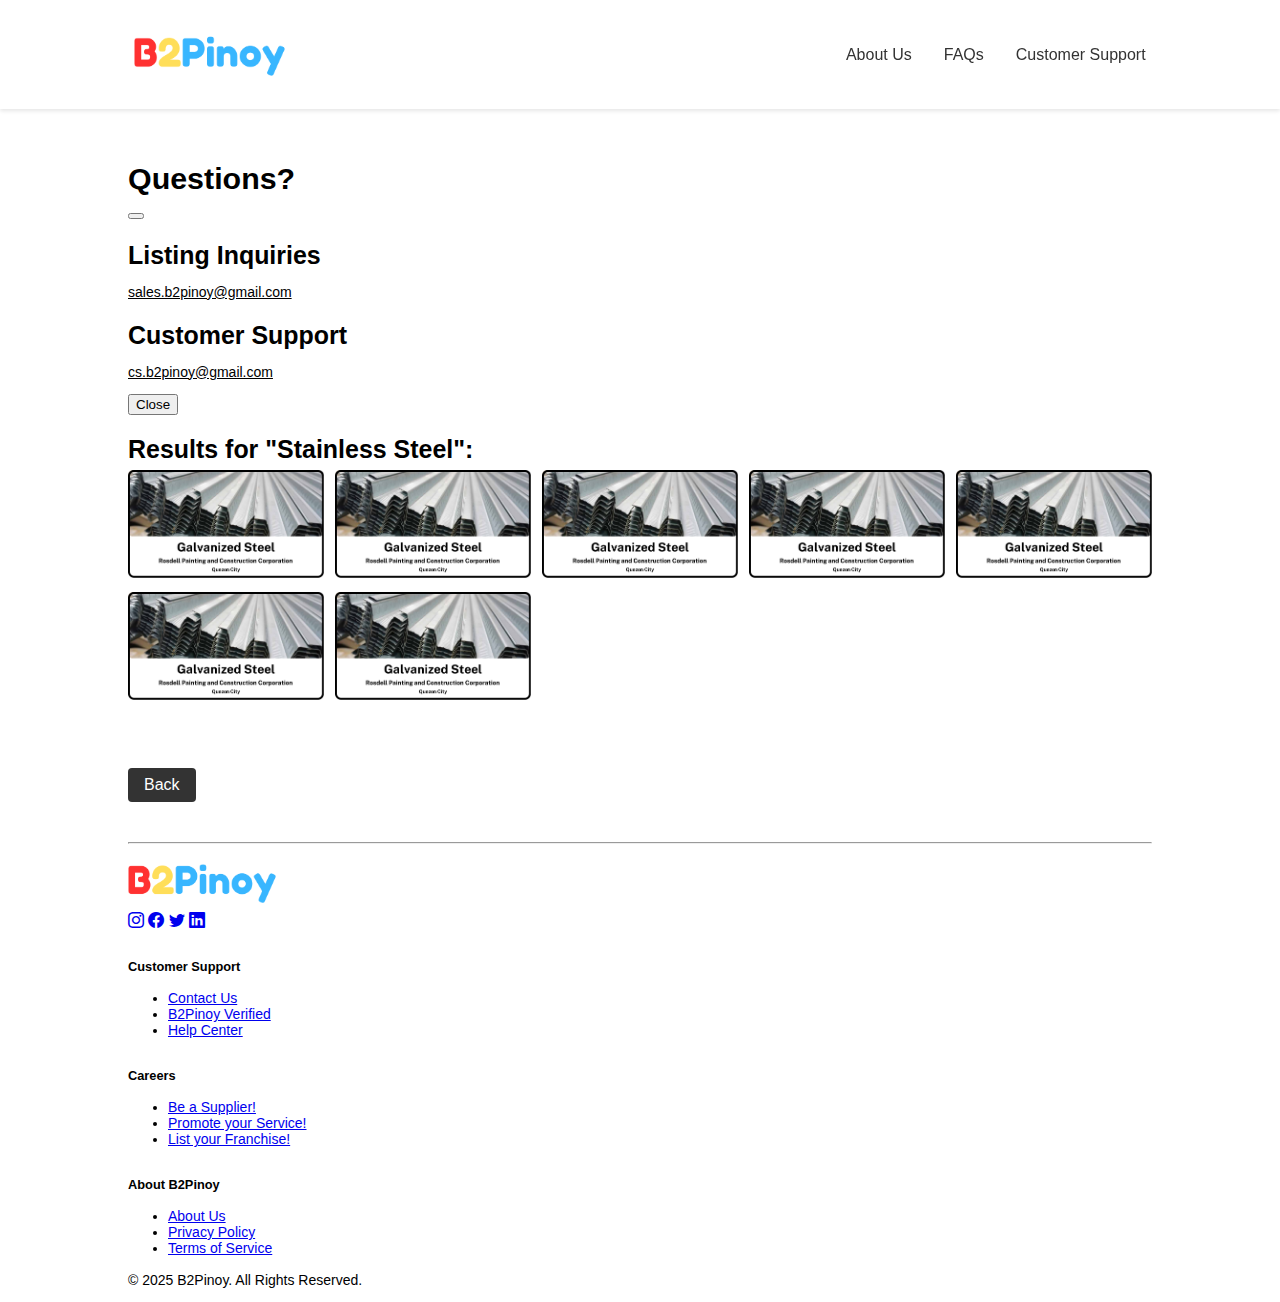
<file: results-ss.html>
<!DOCTYPE html>
<html lang="en">
<head>
    <main-head></main-head>
    <script src="reuse.js"></script>
    <script src="search.js"></script>
    <script src="https://cdn.jsdelivr.net/npm/bootstrap@5.3.6/dist/js/bootstrap.bundle.min.js" crossorigin="anonymous"></script>
    <title>B2Pinoy</title>
</head>

<body>

    <main-header></main-header>
    
    <main>

        <cs-modal></cs-modal>

        <h2 class="ms-1 mt-4 fw-bold">Results for "Stainless Steel":</h2>

        <div class="grid-fsp no-border">
            <a href="pdp.html"><img src="pics/gs.png" alt="Galvanized Steel"></a>
            <a href="pdp.html"><img src="pics/gs.png" alt="Galvanized Steel"></a>
            <a href="pdp.html"><img src="pics/gs.png" alt="Galvanized Steel"></a>
            <a href="pdp.html"><img src="pics/gs.png" alt="Galvanized Steel"></a>
            <a href="pdp.html"><img src="pics/gs.png" alt="Galvanized Steel"></a>
            <a href="pdp.html"><img src="pics/gs.png" alt="Galvanized Steel"></a>
            <a href="pdp.html"><img src="pics/gs.png" alt="Galvanized Steel"></a>
        </div>

        <div class="d-flex justify-content-center">
            <button class="back-button responsive-close-btn" onclick="window.history.back()">Back</button>
        </div>

    </main>

    <b2p-footer></b2p-footer>
    
</body>

</html>
</file>
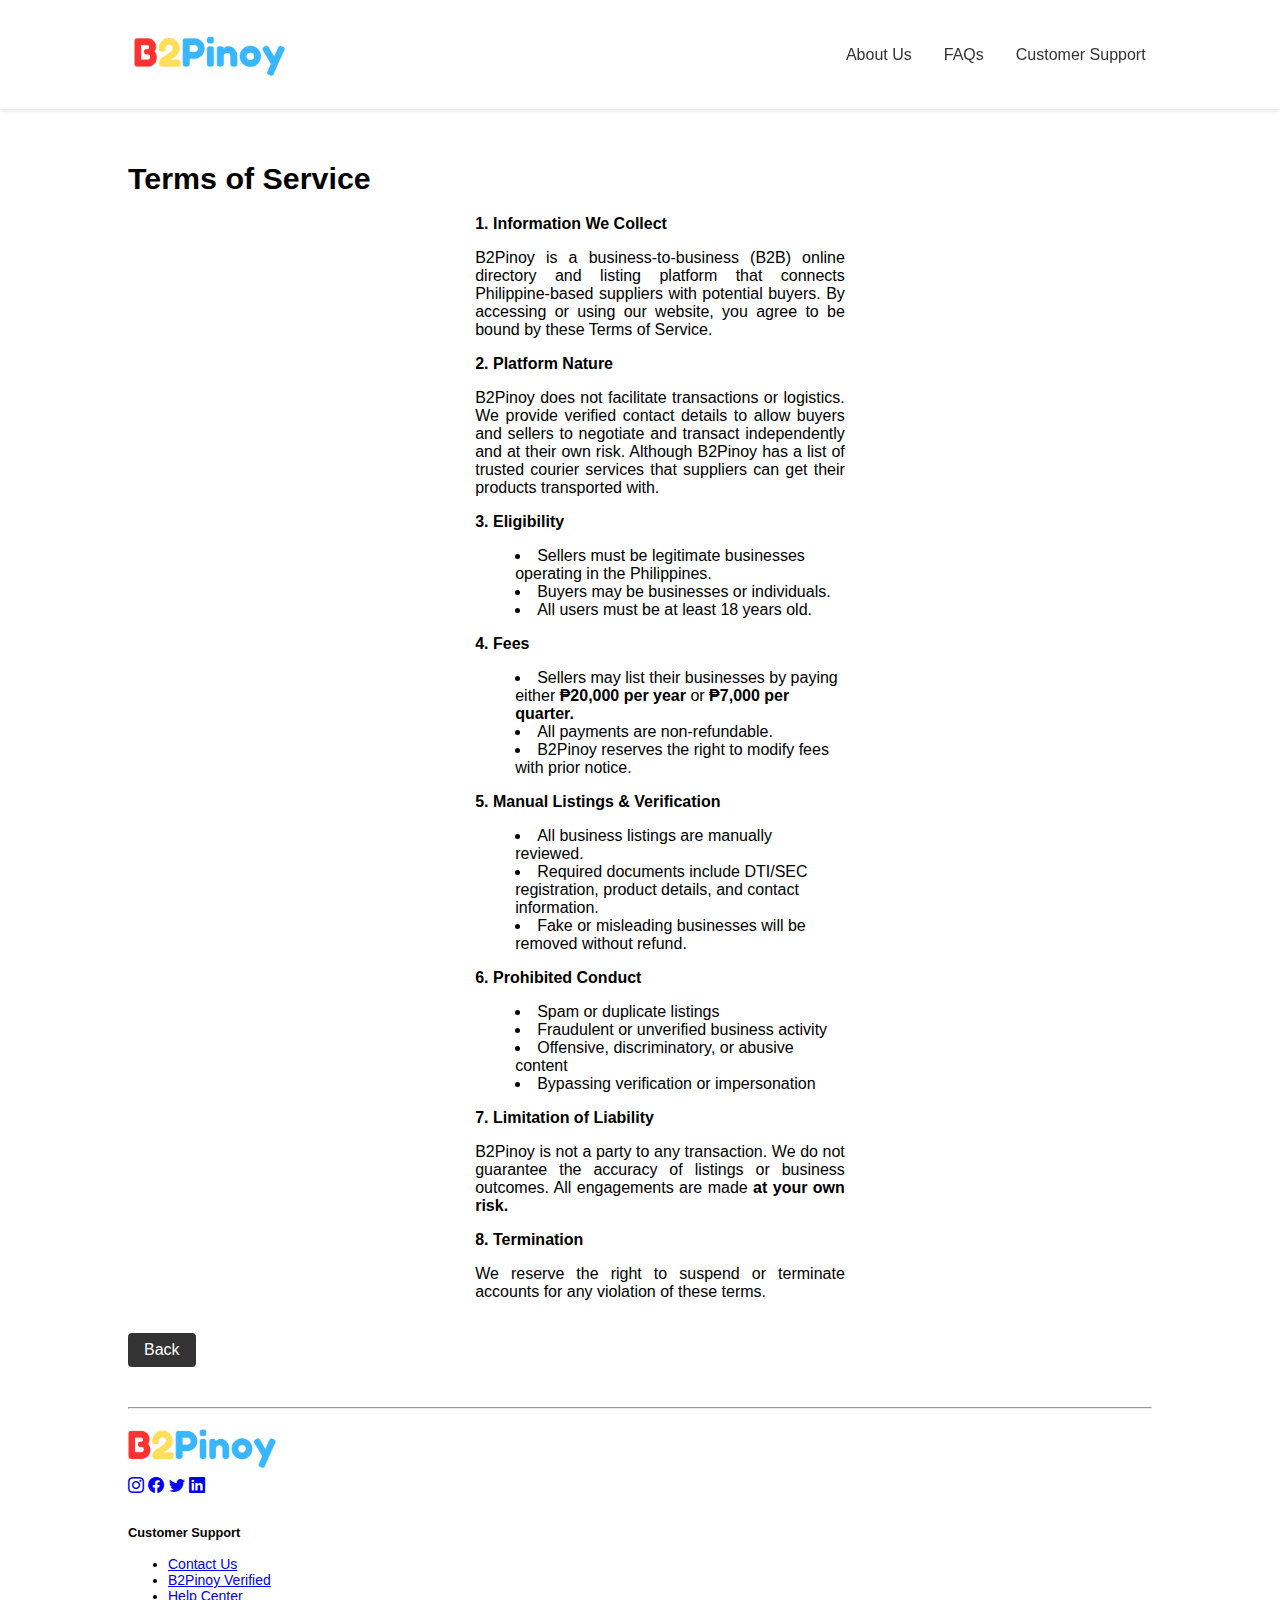
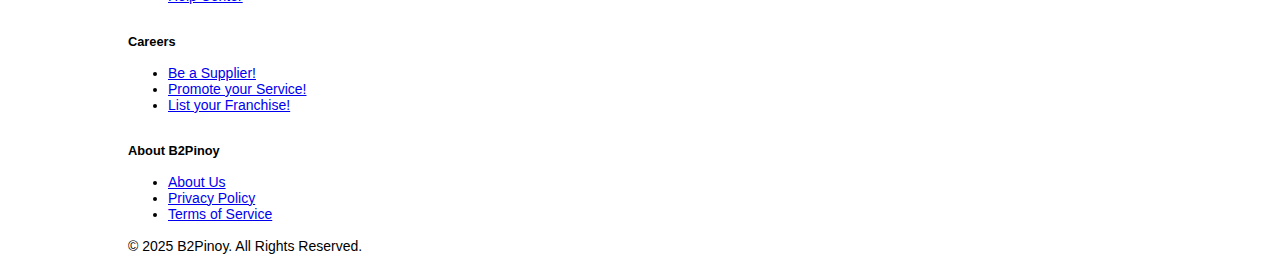
<file: terms-of-service.html>
<!DOCTYPE html>
<html lang="en">
<head>
    <main-head></main-head>
    <script src="reuse.js"></script>
    <script src="search.js"></script>
    <script src="https://cdn.jsdelivr.net/npm/bootstrap@5.3.6/dist/js/bootstrap.bundle.min.js" crossorigin="anonymous"></script>
    <title>Terms of Service</title>
</head>

<body>

    <main-header></main-header>
    
    <main>
        <h1 class="text-center fw-bold" style="margin-bottom: clamp(0.75rem, 0.6rem + 0.75vw, 1.5rem);">Terms of Service</h1>
        <div class="misc-text" style="max-width: 80ch;">
            <ol>
                <li class="fw-bold">Information We Collect</li>
                <p>B2Pinoy is a business-to-business (B2B) online directory and listing platform that connects Philippine-based suppliers with potential buyers. By accessing or using our website, you agree to be bound by these Terms of Service.</p>

                <li class="fw-bold">Platform Nature</li>
                <p>B2Pinoy does not facilitate transactions or logistics. We provide verified contact details to allow buyers and sellers to negotiate and transact independently and at their own risk. Although B2Pinoy has a list of trusted  courier services that suppliers can get their products transported with.</p>

                <li class="fw-bold">Eligibility</li>
                <ul>
                    <li>Sellers must be legitimate businesses operating in the Philippines.</li>
                    <li>Buyers may be businesses or individuals.</li>
                    <li>All users must be at least 18 years old.</li>
                </ul>

                <li class="fw-bold">Fees</li>
                <ul>
                    <li>Sellers may list their businesses by paying either <strong>₱20,000 per year</strong> or <strong>₱7,000 per quarter.</strong></li>
                    <li>All payments are non-refundable.</li>
                    <li>B2Pinoy reserves the right to modify fees with prior notice.</li>
                </ul>
                

                <li class="fw-bold">Manual Listings & Verification</li>
                <ul>
                    <li>All business listings are manually reviewed.</li>
                    <li>Required documents include DTI/SEC registration, product details, and contact information.</li>
                    <li>Fake or misleading businesses will be removed without refund.</li>
                </ul>

                <li class="fw-bold">Prohibited Conduct</li>
                <ul>
                    <li>Spam or duplicate listings</li>
                    <li>Fraudulent or unverified business activity</li>
                    <li>Offensive, discriminatory, or abusive content</li>
                    <li>Bypassing verification or impersonation</li>
                </ul>

                <li class="fw-bold">Limitation of Liability</li>
                <p>B2Pinoy is not a party to any transaction. We do not guarantee the accuracy of listings or business outcomes. All engagements are made <strong>at your own risk.</strong></p>

                <li class="fw-bold">Termination</li>
                <p>We reserve the right to suspend or terminate accounts for any violation of these terms.</p>
            </ol>
        </div>

        <div class="d-flex justify-content-center">
            <button class="back-button responsive-close-btn" onclick="window.history.back()">Back</button>
        </div>
    </main>

    <b2p-footer></b2p-footer>

</body>

</html>
</file>
<file: styles.css>
/* TESTING */
h1 {
  font-size: 1rem;
  font-size: clamp(1rem, 0.7rem + 1.5vw, 2.5rem);
}

h2 {
  font-size: 0.9rem;
  font-size: clamp(0.9rem, 0.68rem + 1.1vw, 2rem);
}

h3 {
  font-size: 0.8rem;
  font-size: clamp(0.8rem, 0.61rem + 0.95vw, 1.75rem);
}

h4 {
  font-size: 0.7rem;
  font-size: clamp(0.7rem, 0.54rem + 0.8vw, 1.5rem);
}

h5 {
  font-size: 0.6rem;
  font-size: clamp(0.6rem, 0.47rem + 0.65vw, 1.25rem);
}

h6, p {
  font-size: 0.5rem;
  font-size: clamp(0.5rem, 0.4rem + 0.5vw, 1rem);
}

h1, h2, h3, h4, h5, h6 {
  margin-bottom: clamp(0.1875rem, 0.125rem + 0.3125vw, 0.5rem);
}

/* defaults (for all) */
html {
    font-family: Arial, sans-serif;
    overflow-x: hidden; /* so no horizontal scrollbar */
}

body {
    background-color: white;
    display: flex;
    flex-direction: column; /* stacks (header|main|footer|copyright) vertically */
    font-family: Arial, sans-serif;
    margin: 0; /* so header and footer cover entire width */
    min-height: 100vh; /* keeps footer on bottom while letting header stick on top */
}

main {
  flex: 1; /* so footer sticks to bottom of screen (by stretching middle part fully) */
  margin-inline: 10%; /* 10% from sides */
  margin-block: clamp(1rem, 0.66rem + 1.66vw, 2rem);
}

/* header */
header {
  background-color: white;
  padding: 1.5rem 0;
  box-shadow: 0 2px 4px rgba(0, 0, 0, 0.1);
  z-index: 1000;
  position: sticky;
  top: 0;
}

header img {
  width: 9.5rem;
  height: auto;
}

@media (max-width: 720px) {
  header img {
    width: clamp(3.5rem,18vw, 8rem);
    height: auto;
  }
}

nav {
    display: flex;
    align-items: center;
    justify-content: space-between;
    background: #fff;
    position: relative; /* for absolute positioning the search bar */
    margin-inline: 10.5%; /* slightly more in than the body */
}

.nav-spacer {
  flex-grow: 1;
}

.nav-links {
  display: flex;
  gap: clamp(0.4rem, -1.66rem + 10.32vw, 2rem);
}

.nav-links a {
  text-decoration: none;
  color: #333;
  font-size: 1rem;
}

@media (max-width: 720px) {
  .nav-links a {
  font-size: clamp(0.7rem, 0.55rem + 0.8vw, 0.9rem);
  }
}

.nav-links a:hover {
  color: #007BFF;
}

/* content (middle) */

/* grid of featured suppliers */
.grid-fsp {
  display: grid;
  gap: clamp(0.33rem, 0.12rem + 0.67vw, 1rem); /* space between own items */
  grid-template-columns: repeat(5, 1fr);
  margin-bottom: clamp(1rem, 0.33rem + 3.33vw, 3rem);;
}

@media (max-width: 1200px)  { 
  .grid-fsp {
  grid-template-columns: repeat(4, 1fr);
  }
}

@media (max-width: 720px)  { 
  .grid-fsp {
  grid-template-columns: repeat(3, 1fr);
  }
}

.grid-fsp a {
  transition: transform 0.3s ease;
}

.grid-fsp a:hover {
  transform: scale(1.05);
}

.grid-fsp a img {
  width: 100%; /* so img takes full width of grid row */
  height: auto;
  border: 3px solid black;
  border-radius: 1rem;
}

/* for grid for products (derived from grid-fsp but just no borders) */

.no-border a img {
  border: none;
  border-radius: 0;
}

/* footer */

footer {
  flex-shrink: 0; /* so no extra space on bottom (firefox tngina) */
}

@media (max-width: 992px) {
  .row {
    justify-content: center;
    text-align: center;
   }
 }

footer a { 
  transition: color 0.3s ease;
}

footer a:hover {
  color: #007BFF !important;
}

footer li, p {
  font-size: 0.875rem;
}

@media (max-width: 992px) {
  .footer-brand,
  .footer-social {
    justify-content: center !important;
  }
}

@media (max-width: 568px) {
  footer {
    display: none;
  }
}

/* PDP */

/* suppliers specific page: */
.supplier {
  display: flex;
  flex-direction: column;
  justify-content: center;
  align-items: center;
}

.hori { /* awful name but yeah */
  display: flex;
  align-items: end;
  margin-bottom: 0.25rem;
  margin-top: 0;
}

.horiz { /* awful name but yeah */
  display: flex;
  align-items: center;
}

.supplier-pfp {
  width: 3rem;
  height: auto;
  border-radius: 8px;
  -o-object-fit: cover;
  object-fit: cover;
}

.coontainer a {
  color: rgb(9, 116, 255);
  text-decoration: none;
  transition: color 0.3s ease;
  font-weight: bold;
}

.coontainer {
  display: flex;
}

.coontainer a:hover {
  color: rgb(0, 0, 255);
  text-decoration: underline;
}

.coomtainer {
  display: flex;
  flex-direction: column;
  background-color: #fff;
  padding: 1.5rem 2rem;
  border-radius: 1rem;
  box-shadow: 0 0 10px rgba(0, 0, 0, 0.2);
  width: 65%;
  height: fit-content;
  box-sizing: border-box;
}

.hori a {
  color: black;
  text-decoration: none;
  transition: color 0.3s ease;
  font-weight: bold;
}

.hori a:hover {
  color: rgb(9, 116, 255);
}

.product-description {
  display: flex;
  flex-direction: column;
}

.logo {
  width: 18rem;
  height: auto;
  box-shadow: 0 2px 10px rgba(0, 0, 0, 0.1);
  transition: transform 0.3s ease;
  border-radius: 10px;
}

.logo:hover {
  transform: scale(1.05);
}

/* for version 2 of pfp: */

.logo-v2 {
  width: 100%;
  max-width: 24rem;
  height: auto;
  box-shadow: 0 2px 10px rgba(0, 0, 0, 0.1);
  border-radius: 10px;
}

/* END OF LOGO V2 */

.right-sectionn {
  text-align: left;
  margin-left: 4%;
}

.right-sectionn h1 {
  font-size: 4rem;
}

/* for version 2 of h1 (title) */

.right-sectionn-v2 {
  text-align: left;
  margin-left: 4%;
}

.right-sectionn-v2 h1 {
  font-size: 3.5rem;
}

/* END OF H1 V2 */

.images-section {
  display: grid;
  gap: 1rem;
  grid-template-columns: repeat(auto-fit, minmax(60px, 1fr));
}

.small-img {
  width: 100%;
  height: auto;
  border-radius: 8px;
  box-shadow: 0 2px 5px rgba(0, 0, 0, 0.1);
  transition: transform 0.3s ease;
}

.small-img:hover {
  transform: scale(1.1);
  cursor: pointer;
}

/* for misc pages */
/* making one class for multiple pages, just add if needed */

.misc-text {
  list-style-position: inside;
  margin: 0 30%;
}

.misc-text ol > li {
  font-weight: bold;
  margin: 1rem 0;
}

.misc-text ul li {
  list-style-type: disc;
}

.misc-text p{
  font-size: 1rem;
  text-align: justify;
}

/* Supplier Home Page */
.sp-hp-pfp {
  height: clamp(6rem, 4.6rem + 7vw, 13rem);
  width: auto;
}

/* POP-UP */
.modal-content {
  border-radius: 1.5rem;
}

/* SEARCH BAR */
.search-container {
  display: flex;
  justify-content: center;
}

.search {
  --padding: clamp(0.75rem, 2vw, 1rem);
  width: clamp(16rem, 50vw, 50rem);
  height: clamp(2.5rem, 5vw, 3.5rem);
  display: flex;
  align-items: center;
  padding: var(--padding);
  border-radius: 3rem;
  background: #e7e7e7;
  transition: background 0.25s, box-shadow 0.25s;
}

.search input {
  font-size: clamp(0.5rem, 0.33rem + 0.83vw, 1rem);
  font-family: Arial, sans-serif;
  color: #333333;
  margin-left: var(--padding);
  outline: none;
  border: none;
  background: transparent;
  width: 100%;
  line-height: 1.2;
}

.search:focus-within {
  background: #f6f6f6;
  box-shadow: 0 0 2px rgba(0, 0, 0, 0.75);
}

.search::-moz-placeholder {
  color: rgba(0, 0, 0, 0.5);
}

.search::placeholder,
.search-icon {
  color: rgba(0, 0, 0, 0.5);
}

form {
  position: relative;
}

/* autocomplete of search bar */
#suggestions-list {
  display: none;
  position: absolute;
  top: 100%;
  left: 0;
  width: 100%;
  max-height: 200px;
  overflow-y: auto;
  background-color: #fff;
  box-shadow: 0 4px 8px rgba(0, 0, 0, 0.2);
  border-radius: 10px;
  z-index: 100;
  padding: 0px;
  margin-top: 5px;
}

#suggestions-list li {
  font-family: 'Roboto', sans-serif;
  font-size: 0.875rem;
  font-weight: 500;
  list-style: none;
  padding: 10px;
  margin: 0px;
  cursor: pointer;
  text-align: left;
}

#suggestions-list li:hover {
  background-color: #f1f1f1;
}

/* back button (from original) */
.back-button {
  margin-top: 1rem;
  padding: 0.5rem 1rem;
  font-size: 1rem;
  color: #fff;
  background-color: #333;
  border: none;
  border-radius: 4px;
  cursor: pointer;
  transition: background-color 0.3s ease;
}

.back-button:hover {
  background-color: #555;
}
</file>
